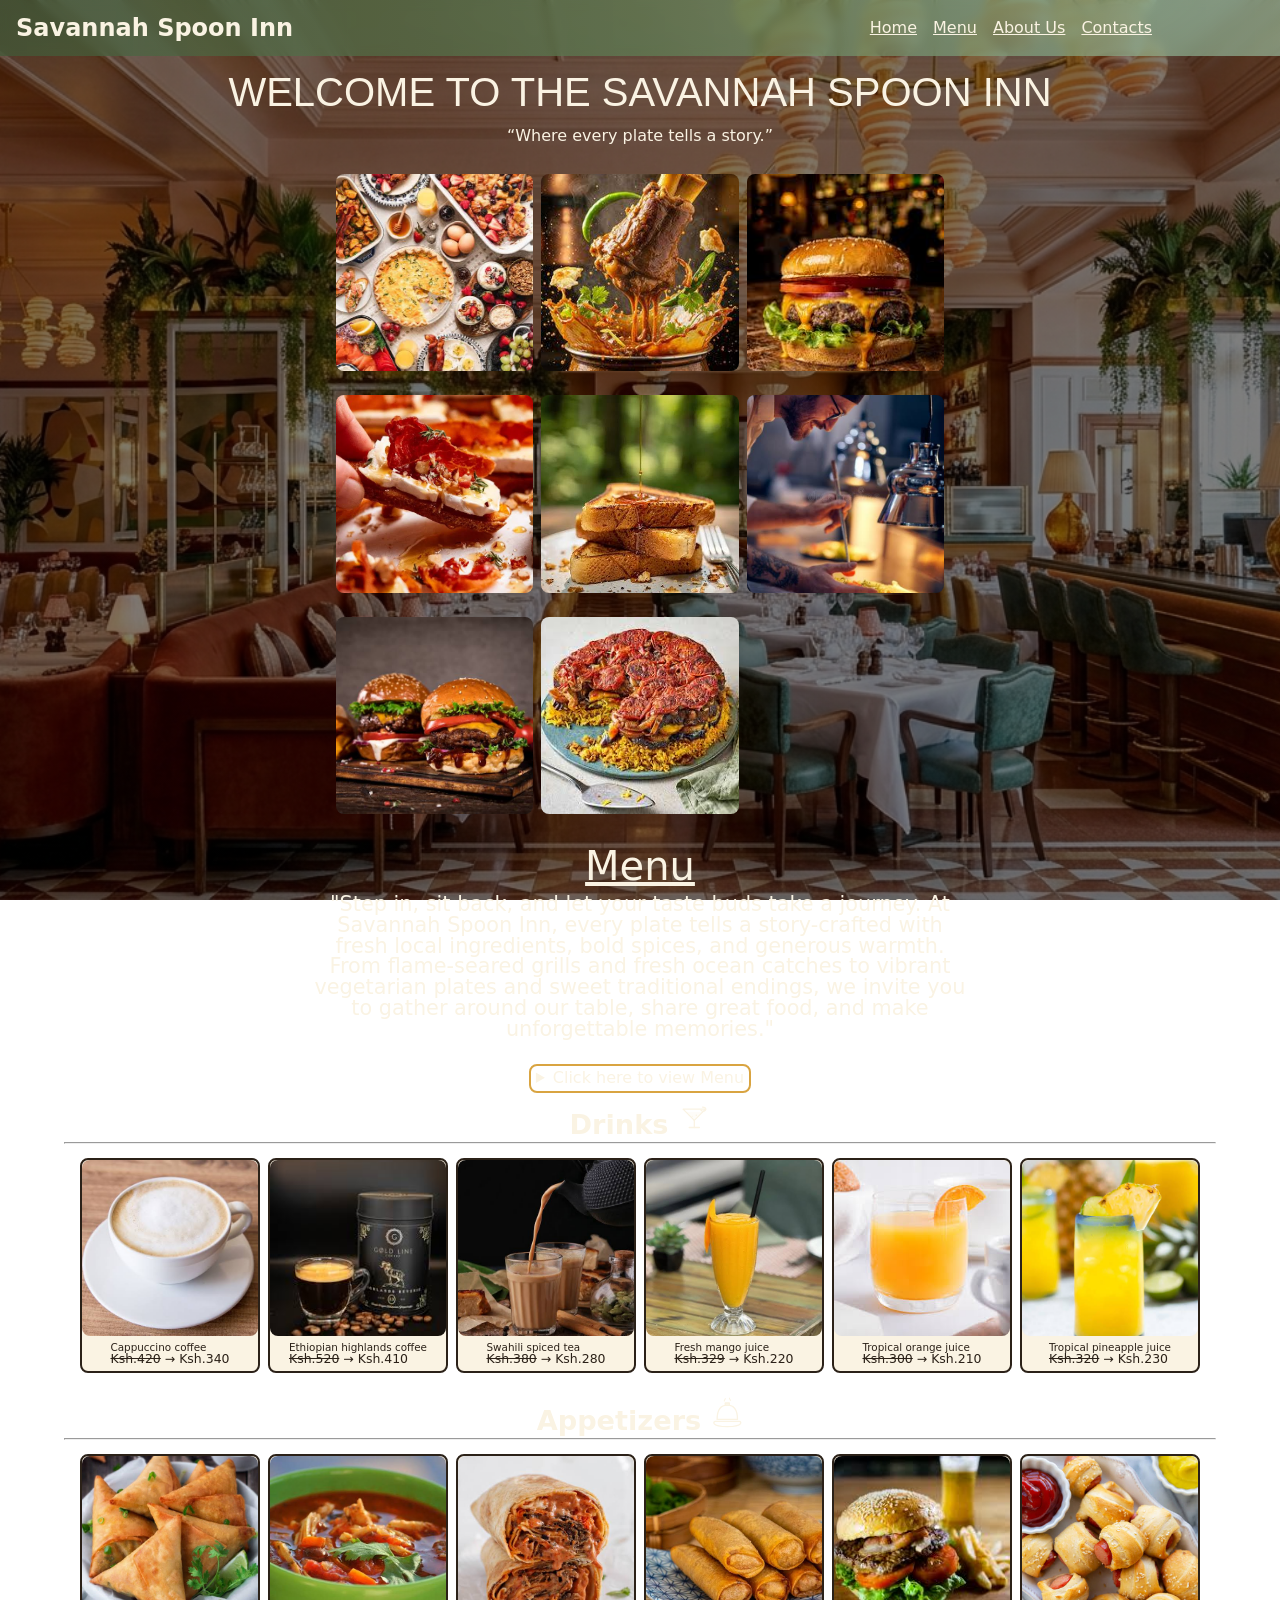
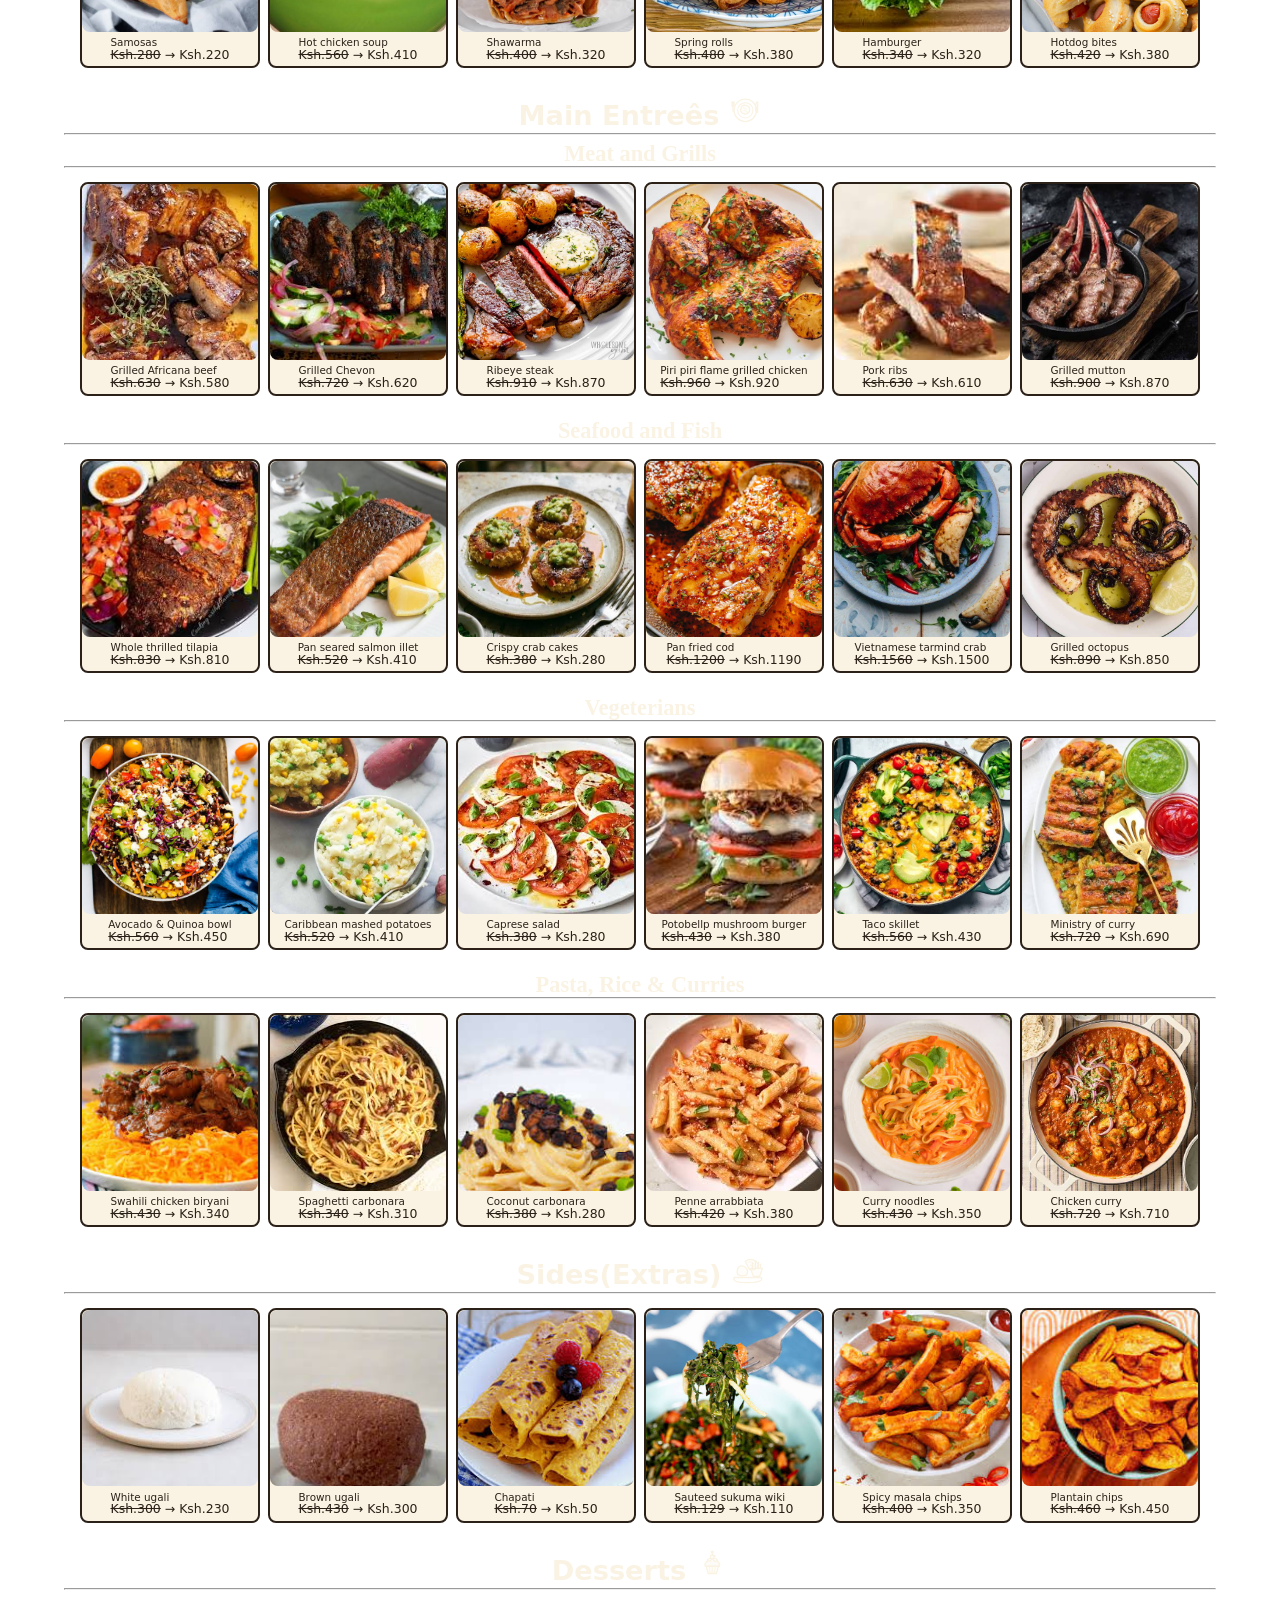
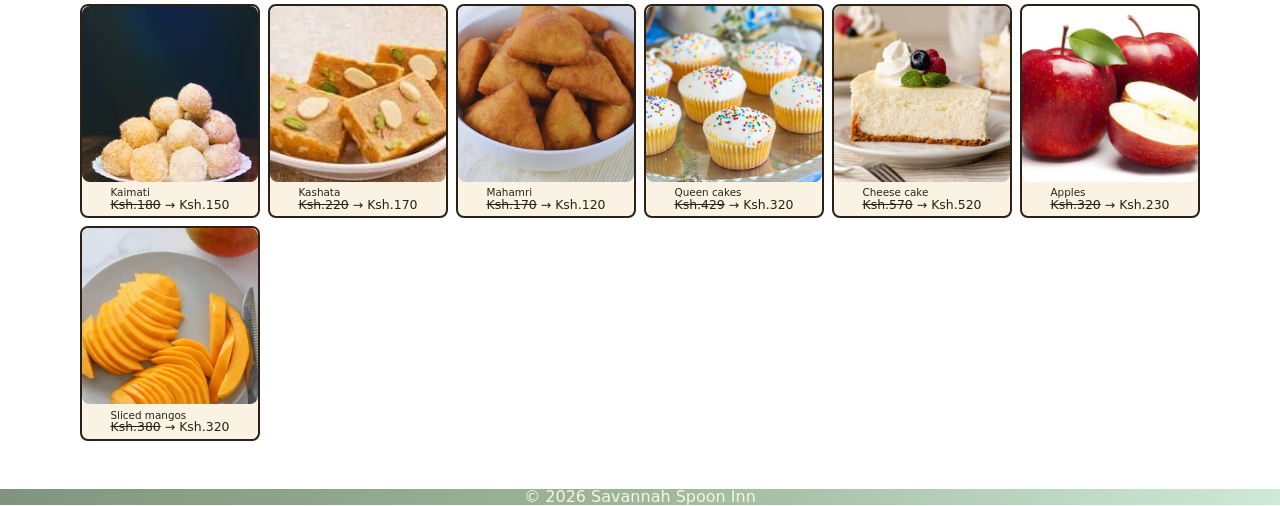
<file: index.html>
<!DOCTYPE html>
<html lang="en">

<head>
    <meta charset="UTF-8">
    <meta name="viewport" content="width=device-width, initial-scale=1.0">
    <link rel="icon" type="image/svg+xml" href="static/images/favicon.svg">
    <link rel="stylesheet" href="static/css/landing_page.css">
    <title>Savannah Spoon Inn</title>  
</head>

<body>
    <header>
        <nav class="navigation-pane">
            <h1>Savannah Spoon Inn</h1>
            <ul>
                <li><a href="#">Home</a></li>
                <li><a href="#menu">Menu</a></li>
                <li><a href="about_page.html">About Us</a></li>
                <li><a href="contacts_page.html">Contacts</a></li>
            </ul>
        </nav>
    </header>
    <main>
        <div class="welcome-message-box">
            <h2>
                WELCOME TO THE SAVANNAH SPOON INN

            </h2>
            <p>
                “Where every plate tells a story.”
            </p>
        </div>
        <article class="intro-images">
            <img src="/static/images/img1.jpg" loading="lazy" alt="Food Image">
            <img src="/static/images/img2.jpg" loading="lazy" alt="Food Image">
            <img src="/static/images/img3.jpg" loading="lazy" alt="Food Image">
            <img src="/static/images/img4.jpg" loading="lazy" alt="Food Image">
            <img src="/static/images/img5.jpg" loading="lazy" alt="Food Image">
            <img src="/static/images/img6.jpg" loading="lazy" alt="Food Image">
            <img src="/static/images/img7.jpg" loading="lazy" alt="Food Image">
            <img src="/static/images/img8.jpg" loading="lazy" alt="Food Image">
        </article>
        <article class="menu" id="menu">
            <h3 style="font-size: 2.5rem; text-decoration: underline; font-weight: 500;">Menu</h3>
            <p style="width: 100%; text-align: center; max-width: 50ch; font-size: 1.3rem; margin-bottom: 1rem;">
                "Step in, sit back, and let your taste buds take a journey. At Savannah Spoon Inn, every plate tells a
                story-crafted with fresh local ingredients, bold spices, and generous warmth. From flame-seared grills
                and fresh ocean catches to vibrant vegetarian plates and sweet traditional endings, we invite you to
                gather around our table, share great food, and make unforgettable memories."
            </p>

            <details>
                <summary>
                    Click here to view Menu
                </summary>
                <ul>
                    <li><a href="#drinks">Drinks</a></li>
                    <li><a href="#appetizers">Appetizers</a></li>
                    <li><a href="#main-entrees">Main Entreês</a></li>
                    <li><a href="#sides">Sides(Extras)</a></li>
                    <li><a href="#desserts">Desserts</a></li>
                </ul>
            </details>
            <!-- =================DRINKS==================== -->
            <section id="drinks">
                <h3>
                    Drinks
                    <svg xmlns="http://www.w3.org/2000/svg" viewBox="0 0 64 64" width="1.2em" height="1.2em" fill="none"
                        stroke="#FAF3E3" stroke-width="2.5" stroke-linecap="round" stroke-linejoin="round">
                        <path d="M10 16 H54 L32 38 Z" />
                        <path d="M32 38 V52" />
                        <path d="M22 52 H42" />
                        <path d="M16 22 H48 L32 38 Z" fill="#FAF3E3" fill-opacity="0.25" stroke="none" />
                        <path d="M48 12 C53 12 56 15 54 18 C52 21 47 21 45 18" />
                        <circle cx="28" cy="30" r="1" fill="#FAF3E3" stroke="none" />
                        <circle cx="36" cy="28" r="1.5" fill="#FAF3E3" stroke="none" />
                    </svg>
                </h3>
                <hr style="width: 100%; ">
                <div>
                    <figure>
                        <img src="/static/images/cappuccino_coffee.jpg" loading="lazy" alt="Cappuccino Coffee">
                        <figcaption>
                            <small>
                                Cappuccino coffee
                            </small>
                            <p><del>Ksh.420</del> &rightarrow; Ksh.340</p>
                        </figcaption>
                    </figure>
                    <figure>
                        <img src="/static/images/Etiopian_highlands_coffee.jpg" loading="lazy" alt="Ethiopian highlands coffee">
                        <figcaption>
                            <small>
                                Ethiopian highlands coffee
                            </small>
                            <p><del>Ksh.520</del> &rightarrow; Ksh.410</p>
                        </figcaption>
                    </figure>
                    <figure>
                        <img src="/static/images/swahili_spiced_tea.jpg" loading="lazy" alt="Swahili spiced tea">
                        <figcaption>
                            <small>
                                Swahili spiced tea
                            </small>
                            <p><del>Ksh.380</del> &rightarrow; Ksh.280</p>
                        </figcaption>
                    </figure>
                    <figure>
                        <img src="/static/images/fresh_mango_juice.jpg" loading="lazy" alt="Fresh mango juice">
                        <figcaption>
                            <small>
                                Fresh mango juice
                            </small>
                            <p><del>Ksh.329</del> &rightarrow; Ksh.220</p>
                        </figcaption>
                    </figure>
                    <figure>
                        <img src="/static/images/tropical_orange_juice.jpg" loading="lazy" alt="Tropical orange juice">
                        <figcaption>
                            <small>
                                Tropical orange juice
                            </small>
                            <p><del>Ksh.300</del> &rightarrow; Ksh.210</p>
                        </figcaption>
                    </figure>
                    <figure>
                        <img src="/static/images/tropical_pineapple_juice.jpg" loading="lazy" alt="Tropical pineapple juice">
                        <figcaption>
                            <small>
                                Tropical pineapple juice
                            </small>
                            <p><del>Ksh.320</del> &rightarrow; Ksh.230</p>
                        </figcaption>
                    </figure>
                </div>
            </section>

            <!-- =================Appetizers==================== -->
            <section id="appetizers">
                <h3>
                    Appetizers
                    <svg xmlns="http://www.w3.org/2000/svg" viewBox="0 0 64 64" width="1.2em" height="1.2em" fill="none"
                        stroke="#FAF3E3" stroke-width="2.5" stroke-linecap="round" stroke-linejoin="round">
                        <path d="M8 48 H56 C58 48 59 50 58 52 C55 56 44 58 32 58 C20 58 9 56 6 52 C5 50 6 48 8 48 Z" />
                        <path d="M12 44 C12 24 20 16 32 16 C44 16 52 24 52 44 Z" />
                        <path d="M28 12 H36 V16 H28 Z" fill="#FAF3E3" fill-opacity="0.3" />
                        <path d="M28 12 H36" />
                        <path d="M26 8 C26 6 28 5 28 3" stroke-width="2" />
                        <path d="M38 7 C38 5 36 4 36 2" stroke-width="2" />
                    </svg>
                </h3>
                <hr style="width: 100%; ">
                <div>
                    <figure>
                        <img src="/static/images/samosas.jpg" loading="lazy" alt="Samosas">
                        <figcaption>
                            <small>
                                Samosas
                            </small>
                            <p><del>Ksh.280</del> &rightarrow; Ksh.220</p>
                        </figcaption>
                    </figure>
                    <figure>
                        <img src="/static/images/chicken_soup.jpg" loading="lazy" alt="Hot chicken soup">
                        <figcaption>
                            <small>
                                Hot chicken soup
                            </small>
                            <p><del>Ksh.560</del> &rightarrow; Ksh.410</p>
                        </figcaption>
                    </figure>
                    <figure>
                        <img src="/static/images/shawarma.jpg" loading="lazy" alt="Shawarma">
                        <figcaption>
                            <small>
                                Shawarma
                            </small>
                            <p><del>Ksh.400</del> &rightarrow; Ksh.320</p>
                        </figcaption>
                    </figure>
                    <figure>
                        <img src="/static/images/spring_rolls.jpg" loading="lazy" alt="Spring rolls">
                        <figcaption>
                            <small>
                                Spring rolls
                            </small>
                            <p><del>Ksh.480</del> &rightarrow; Ksh.380</p>
                        </figcaption>
                    </figure>
                    <figure>
                        <img src="/static/images/hamburger.jpg" loading="lazy" alt="Hamburger">
                        <figcaption>
                            <small>
                                Hamburger
                            </small>
                            <p><del>Ksh.340</del> &rightarrow; Ksh.320</p>
                        </figcaption>
                    </figure>
                    <figure>
                        <img src="/static/images/hotdog_bites.jpg" loading="lazy" alt="Hotdog bites">
                        <figcaption>
                            <small>
                                Hotdog bites
                            </small>
                            <p><del>Ksh.420</del> &rightarrow; Ksh.380</p>
                        </figcaption>
                    </figure>
                </div>
            </section>

            <!-- ==========MAIN ENTREES==================== -->
            <section id="main-entrees">
                <h3>
                    Main Entreês
                    <svg xmlns="http://www.w3.org/2000/svg" viewBox="0 0 64 64" width="1.2em" height="1.2em" fill="none"
                        stroke="#FAF3E3" stroke-width="2.5" stroke-linecap="round" stroke-linejoin="round">
                        <circle cx="32" cy="36" r="22" />
                        <circle cx="32" cy="36" r="15" stroke-width="2" />
                        <path d="M24 30 C24 26 30 25 36 27 C42 29 42 37 38 41 C34 45 25 43 23 38 C22 35 24 33 24 30 Z"
                            fill="#FAF3E3" fill-opacity="0.2" />
                        <path d="M28 30 L34 34" stroke-width="1.5" />
                        <path d="M30 36 L36 40" stroke-width="1.5" />
                        <path d="M8 20 V38" />
                        <path d="M6 20 H10" />
                        <path d="M6 20 V27 C6 29 10 29 10 27 V20" />
                        <path d="M8 20 V27" />
                        <path d="M56 20 V40" />
                        <path d="M56 20 C53 20 52 24 52 28 V36 C52 38 56 40 56 40 Z" fill="#FAF3E3"
                            fill-opacity="0.2" />
                    </svg>

                </h3>
                <hr style="width: 100%; ">
                <!-- =======Meat and Grills======== -->
                <h4 style="font-family: Garamond; margin-top: 0.5rem; font-size: 1.4rem;">Meat and Grills</h4>
                <hr style="width: 100%;">
                <div>
                    <figure>
                        <img src="/static/images/nyama_choma.jpg" loading="lazy" alt="Grilled Africana beef">
                        <figcaption>
                            <small>
                                Grilled Africana beef
                            </small>
                            <p><del>Ksh.630</del> &rightarrow; Ksh.580</p>
                        </figcaption>
                    </figure>
                    <figure>
                        <img src="/static/images/nyama_choma_1.jpg" loading="lazy" alt="Grilled chevon">
                        <figcaption>
                            <small>
                                Grilled Chevon
                            </small>
                            <p><del>Ksh.720</del> &rightarrow; Ksh.620</p>
                        </figcaption>
                    </figure>
                    <figure>
                        <img src="/static/images/ribeye_steak.jpg" loading="lazy" alt="Ribeye steak">
                        <figcaption>
                            <small>
                                Ribeye steak
                            </small>
                            <p><del>Ksh.910</del> &rightarrow; Ksh.870</p>
                        </figcaption>
                    </figure>
                    <figure>
                        <img src="/static/images/piri_piri_flame_grilled_chicken.jpg"
                            loading="lazy" alt="Piri piri flame grilled chicken">
                        <figcaption>
                            <small>
                                Piri piri flame grilled chicken
                            </small>
                            <p><del>Ksh.960</del> &rightarrow; Ksh.920</p>
                        </figcaption>
                    </figure>
                    <figure>
                        <img src="/static/images/pork_ribs.jpg" loading="lazy" alt="Pork ribs">
                        <figcaption>
                            <small>
                                Pork ribs
                            </small>
                            <p><del>Ksh.630</del> &rightarrow; Ksh.610</p>
                        </figcaption>
                    </figure>
                    <figure>
                        <img src="/static/images/grilled_mutton.jpg" loading="lazy" alt="Grilled mutton">
                        <figcaption>
                            <small>
                                Grilled mutton
                            </small>
                            <p><del>Ksh.900</del> &rightarrow; Ksh.870</p>
                        </figcaption>
                    </figure>
                </div>

                <!-- =======Seafood and Fish======== -->
                <h4 style="font-family: Garamond; margin-top: 0.5rem;  font-size: 1.4rem;">Seafood and Fish</h4>
                <hr style="width: 100%;">
                <div>
                    <figure>
                        <img src="/static/images/whole_trilled_tilapia.jpg" loading="lazy" alt="Whole thrilled tilapia">
                        <figcaption>
                            <small>
                                Whole thrilled tilapia
                            </small>
                            <p><del>Ksh.830</del> &rightarrow; Ksh.810</p>
                        </figcaption>
                    </figure>
                    <figure>
                        <img src="/static/images/pan_seared_salmon_illet.jpg" loading="lazy" alt="Pan seared salmon illet">
                        <figcaption>
                            <small>
                                Pan seared salmon illet
                            </small>
                            <p><del>Ksh.520</del> &rightarrow; Ksh.410</p>
                        </figcaption>
                    </figure>
                    <figure>
                        <img src="/static/images/crispy_crab_cakes.jpg" loading="lazy" alt="Crispy crab cakes">
                        <figcaption>
                            <small>
                                Crispy crab cakes
                            </small>
                            <p><del>Ksh.380</del> &rightarrow; Ksh.280</p>
                        </figcaption>
                    </figure>
                    <figure>
                        <img src="/static/images/pan_fried_cod.jpg" loading="lazy" alt="Pan fried cod">
                        <figcaption>
                            <small>
                                Pan fried cod
                            </small>
                            <p><del>Ksh.1200</del> &rightarrow; Ksh.1190</p>
                        </figcaption>
                    </figure>
                    <figure>
                        <img src="/static/images/vietnamese_tamarind_crab.jpg" loading="lazy" alt="Vietnamese tarmind crab">
                        <figcaption>
                            <small>
                                Vietnamese tarmind crab
                            </small>
                            <p><del>Ksh.1560</del> &rightarrow; Ksh.1500</p>
                        </figcaption>
                    </figure>
                    <figure>
                        <img src="/static/images/grilled_octopus.jpg" loading="lazy" alt="Grilled octopus">
                        <figcaption>
                            <small>
                                Grilled octopus
                            </small>
                            <p><del>Ksh.890</del> &rightarrow; Ksh.850</p>
                        </figcaption>
                    </figure>
                </div>

                <!-- =======Vegeterians======== -->
                <h4 style="font-family: Garamond; margin-top: 0.5rem;  font-size: 1.4rem;">Vegeterians</h4>
                <hr style="width: 100%;">
                <div>
                    <figure>
                        <img src="/static/images/avocado_and_quinoa_bowl.jpg" loading="lazy" alt="Avocado & Quinoa bowl">
                        <figcaption>
                            <small>
                                Avocado & Quinoa bowl
                            </small>
                            <p><del>Ksh.560</del> &rightarrow; Ksh.450</p>
                        </figcaption>
                    </figure>
                    <figure>
                        <img src="/static/images/caribbean_mashed_potatoes.jpg" loading="lazy" alt="Caribbean mashed potatoes">
                        <figcaption>
                            <small>
                                Caribbean mashed potatoes
                            </small>
                            <p><del>Ksh.520</del> &rightarrow; Ksh.410</p>
                        </figcaption>
                    </figure>
                    <figure>
                        <img src="/static/images/caprese_salad.jpg" loading="lazy" alt="Caprese salad">
                        <figcaption>
                            <small>
                                Caprese salad
                            </small>
                            <p><del>Ksh.380</del> &rightarrow; Ksh.280</p>
                        </figcaption>
                    </figure>
                    <figure>
                        <img src="/static/images/portobello_mushroom_burger.jpg" loading="lazy" alt="Potobellp mushroom burger">
                        <figcaption>
                            <small>
                                Potobellp mushroom burger
                            </small>
                            <p><del>Ksh.430</del> &rightarrow; Ksh.380</p>
                        </figcaption>
                    </figure>
                    <figure>
                        <img src="/static/images/taco_skillet.jpg" loading="lazy" alt="Taco skillet">
                        <figcaption>
                            <small>
                                Taco skillet
                            </small>
                            <p><del>Ksh.560</del> &rightarrow; Ksh.430</p>
                        </figcaption>
                    </figure>
                    <figure>
                        <img src="/static/images/ministry_of_curry.jpg" loading="lazy" alt="Ministry of curry">
                        <figcaption>
                            <small>
                                Ministry of curry
                            </small>
                            <p><del>Ksh.720</del> &rightarrow; Ksh.690</p>
                        </figcaption>
                    </figure>
                </div>

                <!-- =======Pasta, Rice & Curries======== -->
                <h4 style="font-family: Garamond; margin-top: 0.5rem;  font-size: 1.4rem;">Pasta, Rice & Curries</h4>
                <hr style="width: 100%;">
                <div>
                    <figure>
                        <img src="/static/images/swahili_chicken_biryani.jpg" loading="lazy" alt="Swahili chicken biryani">
                        <figcaption>
                            <small>
                                Swahili chicken biryani
                            </small>
                            <p><del>Ksh.430</del> &rightarrow; Ksh.340</p>
                        </figcaption>
                    </figure>
                    <figure>
                        <img src="/static/images/spaghetti_carbonara.jpg" loading="lazy" alt="Spaghetti carb onara">
                        <figcaption>
                            <small>
                                Spaghetti carbonara
                            </small>
                            <p><del>Ksh.340</del> &rightarrow; Ksh.310</p>
                        </figcaption>
                    </figure>
                    <figure>
                        <img src="/static/images/coc0nut_carbonara.jpg" loading="lazy" alt="Coconut carbonara">
                        <figcaption>
                            <small>
                                Coconut carbonara
                            </small>
                            <p><del>Ksh.380</del> &rightarrow; Ksh.280</p>
                        </figcaption>
                    </figure>
                    <figure>
                        <img src="/static/images/penne_arrabbiata.jpg" loading="lazy" alt="Penne arrabbiata">
                        <figcaption>
                            <small>
                                Penne arrabbiata
                            </small>
                            <p><del>Ksh.420</del> &rightarrow; Ksh.380</p>
                        </figcaption>
                    </figure>
                    <figure>
                        <img src="/static/images/curry_noodles.jpg" loading="lazy" alt="Curry noodles">
                        <figcaption>
                            <small>
                                Curry noodles
                            </small>
                            <p><del>Ksh.430</del> &rightarrow; Ksh.350</p>
                        </figcaption>
                    </figure>
                    <figure>
                        <img src="/static/images/chicken_curry.jpg" loading="lazy" alt="Chicken curry">
                        <figcaption>
                            <small>
                                Chicken curry
                            </small>
                            <p><del>Ksh.720</del> &rightarrow; Ksh.710</p>
                        </figcaption>
                    </figure>
                </div>
            </section>

            <!-- =================Sides(extras)==================== -->
            <section id="sides">
                <h3>
                    Sides(Extras)
                    <svg xmlns="http://www.w3.org/2000/svg" viewBox="0 0 64 64" width="1.2em" height="1.2em" fill="none"
                        stroke="#FAF3E3" stroke-width="2.5" stroke-linecap="round" stroke-linejoin="round">
                        <path d="M12 42 C12 30 20 26 28 32 C34 36 34 46 28 48 C20 50 12 48 12 42 Z" fill="#FAF3E3"
                            fill-opacity="0.2" />
                        <path d="M38 34 L44 50 H56 L62 34 Z" fill="#FAF3E3" fill-opacity="0.2" />
                        <path d="M42 34 V24" />
                        <path d="M48 34 V20" />
                        <path d="M54 34 V22" />
                        <path d="M58 34 V26" />
                        <path d="M28 20 C36 14 48 16 52 24 C56 32 46 40 36 36 Z" fill="#FAF3E3" fill-opacity="0.15" />
                        <path d="M34 22 C38 20 44 22 46 26" stroke-width="1.5" />
                        <path d="M38 28 C42 27 46 29 48 32" stroke-width="1.5" />
                        <path d="M6 52 H58 C60 52 61 54 60 56 C57 60 46 62 32 62 C18 62 7 60 6 56 C5 54 6 52 8 52 Z" />
                    </svg>

                </h3>
                <hr style="width: 100%; ">
                <div>
                    <figure>
                        <img src="/static/images/white_ugali.jpg" loading="lazy" alt="White ugali">
                        <figcaption>
                            <small>
                                White ugali
                            </small>
                            <p><del>Ksh.300</del> &rightarrow; Ksh.230</p>
                        </figcaption>
                    </figure>
                    <figure>
                        <img src="/static/images/brown_ugali.jpg" loading="lazy" alt="Brown ugali">
                        <figcaption>
                            <small>
                                Brown ugali
                            </small>
                            <p><del>Ksh.430</del> &rightarrow; Ksh.300</p>
                        </figcaption>
                    </figure>
                    <figure>
                        <img src="/static/images/chapati.jpg" loading="lazy" alt="Chapati">
                        <figcaption>
                            <small>
                                Chapati
                            </small>
                            <p><del>Ksh.70</del> &rightarrow; Ksh.50</p>
                        </figcaption>
                    </figure>
                    <figure>
                        <img src="/static/images/sauteed_sukuma_wiki.jpg" loading="lazy" alt="Sauteed sukuma wiki">
                        <figcaption>
                            <small>
                                Sauteed sukuma wiki
                            </small>
                            <p><del>Ksh.129</del> &rightarrow; Ksh.110</p>
                        </figcaption>
                    </figure>
                    <figure>
                        <img src="/static/images/spicy_masala_chips.jpg" loading="lazy" alt="Spicy masala chips">
                        <figcaption>
                            <small>
                                Spicy masala chips
                            </small>
                            <p><del>Ksh.400</del> &rightarrow; Ksh.350</p>
                        </figcaption>
                    </figure>
                    <figure>
                        <img src="/static/images/plantain_chips.jpg" loading="lazy" alt="Plantain chips">
                        <figcaption>
                            <small>
                                Plantain chips
                            </small>
                            <p><del>Ksh.460</del> &rightarrow; Ksh.450</p>
                        </figcaption>
                    </figure>
                </div>
            </section>

            <!-- =================Desserts==================== -->
            <section id="desserts">
                <h3>
                    Desserts
                    <svg xmlns="http://www.w3.org/2000/svg" viewBox="0 0 64 64" width="1.2em" height="1.2em" fill="none"
                        stroke="#FAF3E3" stroke-width="2.5" stroke-linecap="round" stroke-linejoin="round">
                        <path d="M20 38 L24 52 H40 L44 38 Z" fill="#FAF3E3" fill-opacity="0.2" />
                        <path d="M20 38 H44" />
                        <path d="M26 38 L28 52" stroke-width="1.5" />
                        <path d="M32 38 V52" stroke-width="1.5" />
                        <path d="M38 38 L36 52" stroke-width="1.5" />
                        <path d="M18 38 C16 30 22 26 28 28 C30 22 34 22 36 28 C42 26 48 30 46 38 Z" fill="#FAF3E3"
                            fill-opacity="0.3" />
                        <path d="M22 28 C22 20 42 20 42 28" />
                        <path d="M28 20 C28 14 36 14 36 20" />
                        <circle cx="32" cy="10" r="3" fill="#FAF3E3" stroke="none" />
                        <path d="M32 13 C32 16 35 18 38 18" />
                    </svg>
                </h3>
                <hr style="width: 100%; ">
                <div>
                    <figure>
                        <img src="/static/images/kaimati.jpg" loading="lazy" alt="Kaimati">
                        <figcaption>
                            <small>
                                Kaimati
                            </small>
                            <p><del>Ksh.180</del> &rightarrow; Ksh.150</p>
                        </figcaption>
                    </figure>
                    <figure>
                        <img src="/static/images/kashata.jpg" loading="lazy" alt="Kashata">
                        <figcaption>
                            <small>
                                Kashata
                            </small>
                            <p><del>Ksh.220</del> &rightarrow; Ksh.170</p>
                        </figcaption>
                    </figure>
                    <figure>
                        <img src="/static/images/mahamri.jpg" loading="lazy" alt="Mahamri">
                        <figcaption>
                            <small>
                                Mahamri
                            </small>
                            <p><del>Ksh.170</del> &rightarrow; Ksh.120</p>
                        </figcaption>
                    </figure>
                    <figure>
                        <img src="/static/images/queen_cakes.jpg" loading="lazy" alt="Queen cakes">
                        <figcaption>
                            <small>
                                Queen cakes
                            </small>
                            <p><del>Ksh.429</del> &rightarrow; Ksh.320</p>
                        </figcaption>
                    </figure>
                    <!-- <figure>
                        <img src="/static/images/apples.jpg" loading="lazy" alt="Apples">
                        <figcaption>
                            <small>
                                Apples
                            </small>
                            <p><del>Ksh.320</del> &rightarrow; Ksh.270</p>
                        </figcaption>
                    </figure> -->
                    <figure>
                        <img src="/static/images/cheese_cake.jpg" loading="lazy" alt="Cheese cake">
                        <figcaption>
                            <small>
                                Cheese cake
                            </small>
                            <p><del>Ksh.570</del> &rightarrow; Ksh.520</p>
                        </figcaption>
                    </figure>
                    <figure>
                        <img src="/static/images/apples.jpg" loading="lazy" alt="Apples">
                        <figcaption>
                            <small>
                                Apples
                            </small>
                            <p><del>Ksh.320</del> &rightarrow; Ksh.230</p>
                        </figcaption>
                    </figure>
                    <figure>
                        <img src="/static/images/sliced_mango.jpg" loading="lazy" alt="Sliced mangos">
                        <figcaption>
                            <small>
                                Sliced mangos
                            </small>
                            <p><del>Ksh.380</del> &rightarrow; Ksh.320</p>
                        </figcaption>
                    </figure>

                </div>
            </section>

        </article>
    </main>
    <footer>
        <p style="background:  linear-gradient(90deg, #3f5e3aa8, #5f895a9c, #a7d8b88f);
            width: 100dvw; text-align: center;">
            &copy; 2026 Savannah Spoon Inn
        </p>
    </footer>
</body>

</html>
</file>
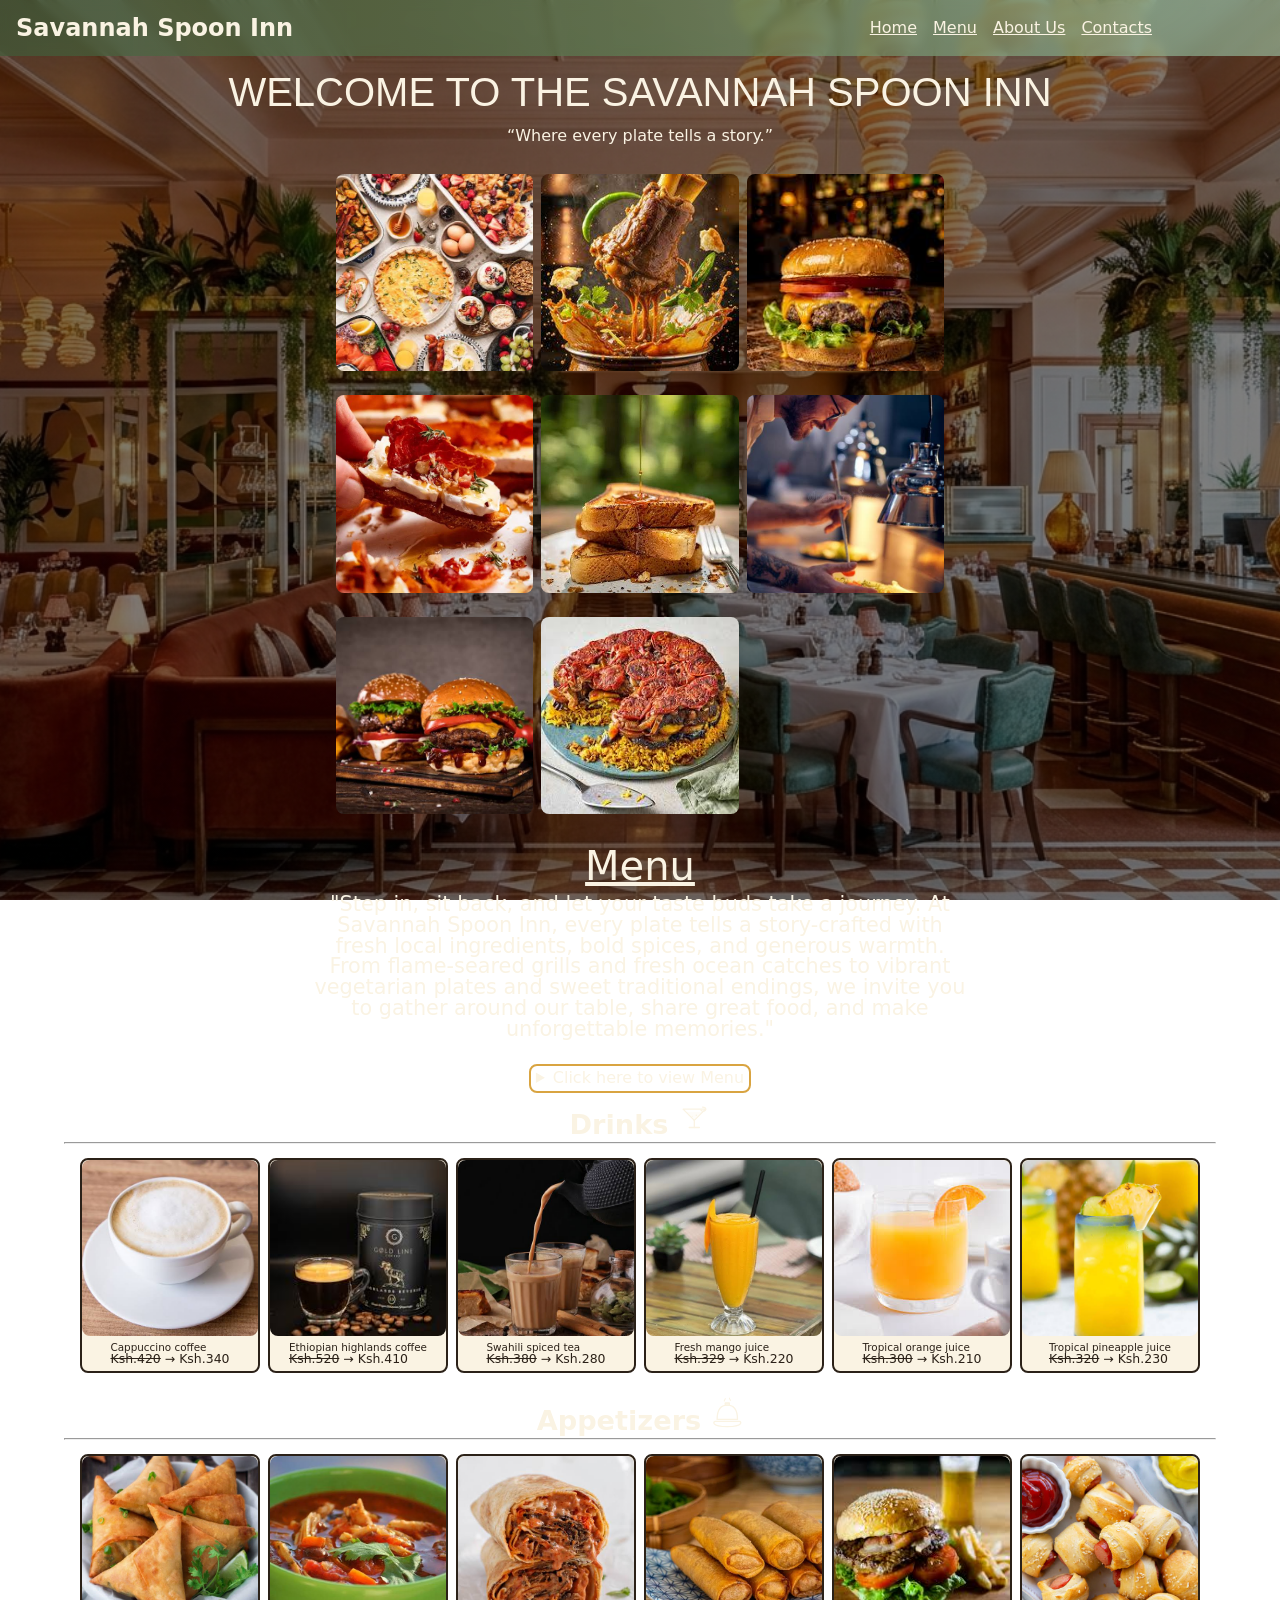
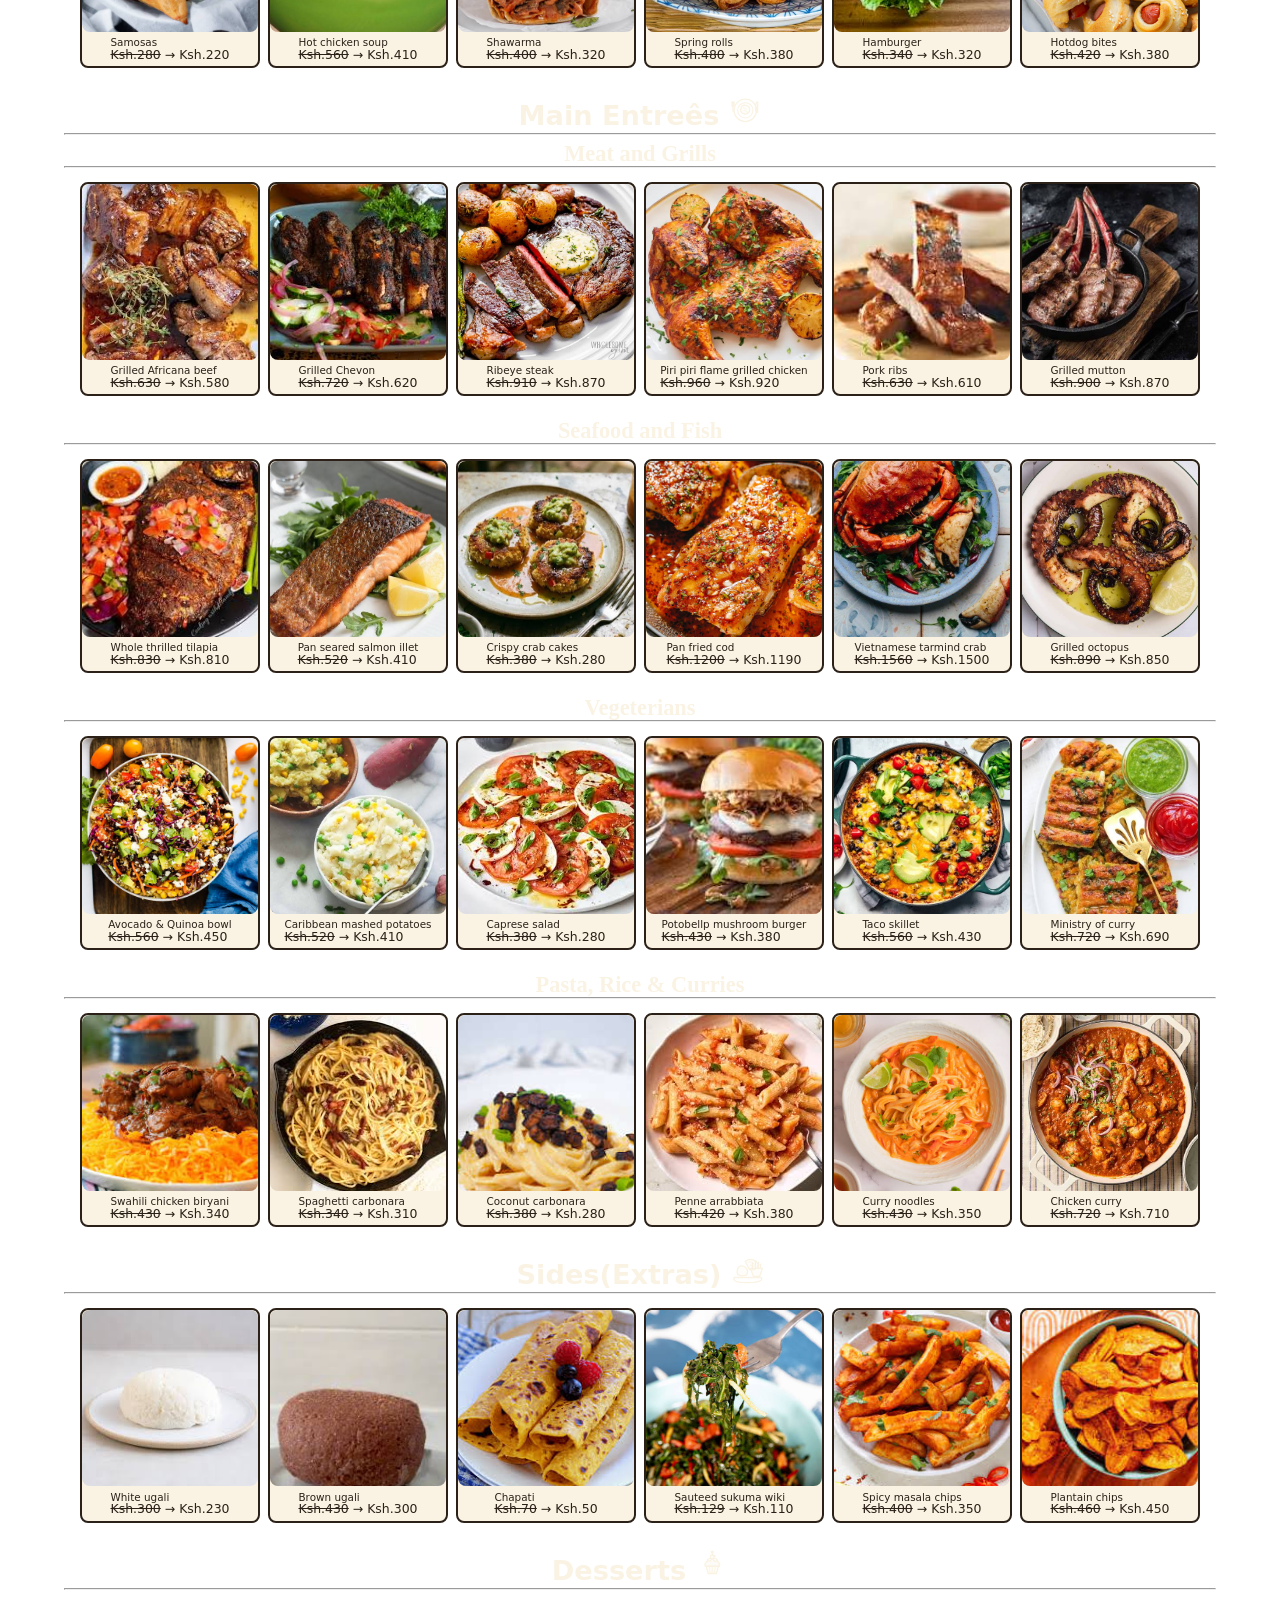
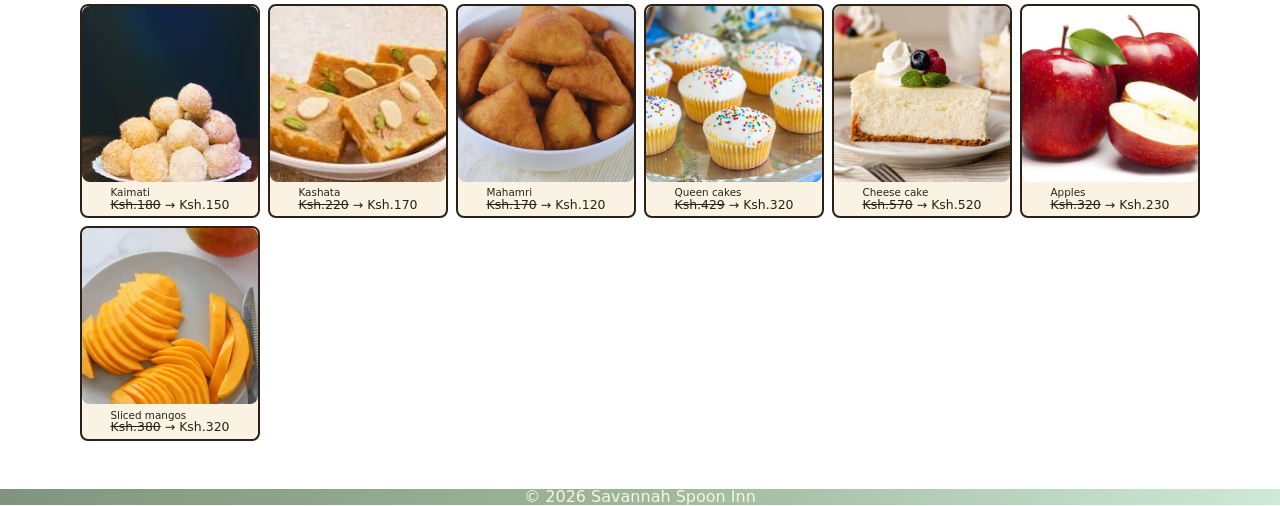
<file: templates/index.html>
<!DOCTYPE html>
<html lang="en">

<head>
    <meta charset="UTF-8">
    <meta name="viewport" content="width=device-width, initial-scale=1.0">
    <link rel="icon" type="image/svg+xml" href="/static/images/favicon.svg">
    <link rel="stylesheet" href="/static/css/landing_page.css">
    <title>Savannah Spoon Inn</title>  
</head>

<body>
    <header>
        <nav class="navigation-pane">
            <h1>Savannah Spoon Inn</h1>
            <ul>
                <li><a href="#">Home</a></li>
                <li><a href="#menu">Menu</a></li>
                <li><a href="about_page.html">About Us</a></li>
                <li><a href="contacts_page.html">Contacts</a></li>
            </ul>
        </nav>
    </header>
    <main>
        <div class="welcome-message-box">
            <h2>
                WELCOME TO THE SAVANNAH SPOON INN

            </h2>
            <p>
                “Where every plate tells a story.”
            </p>
        </div>
        <article class="intro-images">
            <img src="/static/images/img1.jpg" loading="lazy" alt="Food Image">
            <img src="/static/images/img2.jpg" loading="lazy" alt="Food Image">
            <img src="/static/images/img3.jpg" loading="lazy" alt="Food Image">
            <img src="/static/images/img4.jpg" loading="lazy" alt="Food Image">
            <img src="/static/images/img5.jpg" loading="lazy" alt="Food Image">
            <img src="/static/images/img6.jpg" loading="lazy" alt="Food Image">
            <img src="/static/images/img7.jpg" loading="lazy" alt="Food Image">
            <img src="/static/images/img8.jpg" loading="lazy" alt="Food Image">
        </article>
        <article class="menu" id="menu">
            <h3 style="font-size: 2.5rem; text-decoration: underline; font-weight: 500;">Menu</h3>
            <p style="width: 100%; text-align: center; max-width: 50ch; font-size: 1.3rem; margin-bottom: 1rem;">
                "Step in, sit back, and let your taste buds take a journey. At Savannah Spoon Inn, every plate tells a
                story-crafted with fresh local ingredients, bold spices, and generous warmth. From flame-seared grills
                and fresh ocean catches to vibrant vegetarian plates and sweet traditional endings, we invite you to
                gather around our table, share great food, and make unforgettable memories."
            </p>

            <details>
                <summary>
                    Click here to view Menu
                </summary>
                <ul>
                    <li><a href="#drinks">Drinks</a></li>
                    <li><a href="#appetizers">Appetizers</a></li>
                    <li><a href="#main-entrees">Main Entreês</a></li>
                    <li><a href="#sides">Sides(Extras)</a></li>
                    <li><a href="#desserts">Desserts</a></li>
                </ul>
            </details>
            <!-- =================DRINKS==================== -->
            <section id="drinks">
                <h3>
                    Drinks
                    <svg xmlns="http://www.w3.org/2000/svg" viewBox="0 0 64 64" width="1.2em" height="1.2em" fill="none"
                        stroke="#FAF3E3" stroke-width="2.5" stroke-linecap="round" stroke-linejoin="round">
                        <path d="M10 16 H54 L32 38 Z" />
                        <path d="M32 38 V52" />
                        <path d="M22 52 H42" />
                        <path d="M16 22 H48 L32 38 Z" fill="#FAF3E3" fill-opacity="0.25" stroke="none" />
                        <path d="M48 12 C53 12 56 15 54 18 C52 21 47 21 45 18" />
                        <circle cx="28" cy="30" r="1" fill="#FAF3E3" stroke="none" />
                        <circle cx="36" cy="28" r="1.5" fill="#FAF3E3" stroke="none" />
                    </svg>
                </h3>
                <hr style="width: 100%; ">
                <div>
                    <figure>
                        <img src="/static/images/cappuccino_coffee.jpg" loading="lazy" alt="Cappuccino Coffee">
                        <figcaption>
                            <small>
                                Cappuccino coffee
                            </small>
                            <p><del>Ksh.420</del> &rightarrow; Ksh.340</p>
                        </figcaption>
                    </figure>
                    <figure>
                        <img src="/static/images/Etiopian_highlands_coffee.jpg" loading="lazy" alt="Ethiopian highlands coffee">
                        <figcaption>
                            <small>
                                Ethiopian highlands coffee
                            </small>
                            <p><del>Ksh.520</del> &rightarrow; Ksh.410</p>
                        </figcaption>
                    </figure>
                    <figure>
                        <img src="/static/images/swahili_spiced_tea.jpg" loading="lazy" alt="Swahili spiced tea">
                        <figcaption>
                            <small>
                                Swahili spiced tea
                            </small>
                            <p><del>Ksh.380</del> &rightarrow; Ksh.280</p>
                        </figcaption>
                    </figure>
                    <figure>
                        <img src="/static/images/fresh_mango_juice.jpg" loading="lazy" alt="Fresh mango juice">
                        <figcaption>
                            <small>
                                Fresh mango juice
                            </small>
                            <p><del>Ksh.329</del> &rightarrow; Ksh.220</p>
                        </figcaption>
                    </figure>
                    <figure>
                        <img src="/static/images/tropical_orange_juice.jpg" loading="lazy" alt="Tropical orange juice">
                        <figcaption>
                            <small>
                                Tropical orange juice
                            </small>
                            <p><del>Ksh.300</del> &rightarrow; Ksh.210</p>
                        </figcaption>
                    </figure>
                    <figure>
                        <img src="/static/images/tropical_pineapple_juice.jpg" loading="lazy" alt="Tropical pineapple juice">
                        <figcaption>
                            <small>
                                Tropical pineapple juice
                            </small>
                            <p><del>Ksh.320</del> &rightarrow; Ksh.230</p>
                        </figcaption>
                    </figure>
                </div>
            </section>

            <!-- =================Appetizers==================== -->
            <section id="appetizers">
                <h3>
                    Appetizers
                    <svg xmlns="http://www.w3.org/2000/svg" viewBox="0 0 64 64" width="1.2em" height="1.2em" fill="none"
                        stroke="#FAF3E3" stroke-width="2.5" stroke-linecap="round" stroke-linejoin="round">
                        <path d="M8 48 H56 C58 48 59 50 58 52 C55 56 44 58 32 58 C20 58 9 56 6 52 C5 50 6 48 8 48 Z" />
                        <path d="M12 44 C12 24 20 16 32 16 C44 16 52 24 52 44 Z" />
                        <path d="M28 12 H36 V16 H28 Z" fill="#FAF3E3" fill-opacity="0.3" />
                        <path d="M28 12 H36" />
                        <path d="M26 8 C26 6 28 5 28 3" stroke-width="2" />
                        <path d="M38 7 C38 5 36 4 36 2" stroke-width="2" />
                    </svg>
                </h3>
                <hr style="width: 100%; ">
                <div>
                    <figure>
                        <img src="/static/images/samosas.jpg" loading="lazy" alt="Samosas">
                        <figcaption>
                            <small>
                                Samosas
                            </small>
                            <p><del>Ksh.280</del> &rightarrow; Ksh.220</p>
                        </figcaption>
                    </figure>
                    <figure>
                        <img src="/static/images/chicken_soup.jpg" loading="lazy" alt="Hot chicken soup">
                        <figcaption>
                            <small>
                                Hot chicken soup
                            </small>
                            <p><del>Ksh.560</del> &rightarrow; Ksh.410</p>
                        </figcaption>
                    </figure>
                    <figure>
                        <img src="/static/images/shawarma.jpg" loading="lazy" alt="Shawarma">
                        <figcaption>
                            <small>
                                Shawarma
                            </small>
                            <p><del>Ksh.400</del> &rightarrow; Ksh.320</p>
                        </figcaption>
                    </figure>
                    <figure>
                        <img src="/static/images/spring_rolls.jpg" loading="lazy" alt="Spring rolls">
                        <figcaption>
                            <small>
                                Spring rolls
                            </small>
                            <p><del>Ksh.480</del> &rightarrow; Ksh.380</p>
                        </figcaption>
                    </figure>
                    <figure>
                        <img src="/static/images/hamburger.jpg" loading="lazy" alt="Hamburger">
                        <figcaption>
                            <small>
                                Hamburger
                            </small>
                            <p><del>Ksh.340</del> &rightarrow; Ksh.320</p>
                        </figcaption>
                    </figure>
                    <figure>
                        <img src="/static/images/hotdog_bites.jpg" loading="lazy" alt="Hotdog bites">
                        <figcaption>
                            <small>
                                Hotdog bites
                            </small>
                            <p><del>Ksh.420</del> &rightarrow; Ksh.380</p>
                        </figcaption>
                    </figure>
                </div>
            </section>

            <!-- ==========MAIN ENTREES==================== -->
            <section id="main-entrees">
                <h3>
                    Main Entreês
                    <svg xmlns="http://www.w3.org/2000/svg" viewBox="0 0 64 64" width="1.2em" height="1.2em" fill="none"
                        stroke="#FAF3E3" stroke-width="2.5" stroke-linecap="round" stroke-linejoin="round">
                        <circle cx="32" cy="36" r="22" />
                        <circle cx="32" cy="36" r="15" stroke-width="2" />
                        <path d="M24 30 C24 26 30 25 36 27 C42 29 42 37 38 41 C34 45 25 43 23 38 C22 35 24 33 24 30 Z"
                            fill="#FAF3E3" fill-opacity="0.2" />
                        <path d="M28 30 L34 34" stroke-width="1.5" />
                        <path d="M30 36 L36 40" stroke-width="1.5" />
                        <path d="M8 20 V38" />
                        <path d="M6 20 H10" />
                        <path d="M6 20 V27 C6 29 10 29 10 27 V20" />
                        <path d="M8 20 V27" />
                        <path d="M56 20 V40" />
                        <path d="M56 20 C53 20 52 24 52 28 V36 C52 38 56 40 56 40 Z" fill="#FAF3E3"
                            fill-opacity="0.2" />
                    </svg>

                </h3>
                <hr style="width: 100%; ">
                <!-- =======Meat and Grills======== -->
                <h4 style="font-family: Garamond; margin-top: 0.5rem; font-size: 1.4rem;">Meat and Grills</h4>
                <hr style="width: 100%;">
                <div>
                    <figure>
                        <img src="/static/images/nyama_choma.jpg" loading="lazy" alt="Grilled Africana beef">
                        <figcaption>
                            <small>
                                Grilled Africana beef
                            </small>
                            <p><del>Ksh.630</del> &rightarrow; Ksh.580</p>
                        </figcaption>
                    </figure>
                    <figure>
                        <img src="/static/images/nyama_choma_1.jpg" loading="lazy" alt="Grilled chevon">
                        <figcaption>
                            <small>
                                Grilled Chevon
                            </small>
                            <p><del>Ksh.720</del> &rightarrow; Ksh.620</p>
                        </figcaption>
                    </figure>
                    <figure>
                        <img src="/static/images/ribeye_steak.jpg" loading="lazy" alt="Ribeye steak">
                        <figcaption>
                            <small>
                                Ribeye steak
                            </small>
                            <p><del>Ksh.910</del> &rightarrow; Ksh.870</p>
                        </figcaption>
                    </figure>
                    <figure>
                        <img src="/static/images/piri_piri_flame_grilled_chicken.jpg"
                            loading="lazy" alt="Piri piri flame grilled chicken">
                        <figcaption>
                            <small>
                                Piri piri flame grilled chicken
                            </small>
                            <p><del>Ksh.960</del> &rightarrow; Ksh.920</p>
                        </figcaption>
                    </figure>
                    <figure>
                        <img src="/static/images/pork_ribs.jpg" loading="lazy" alt="Pork ribs">
                        <figcaption>
                            <small>
                                Pork ribs
                            </small>
                            <p><del>Ksh.630</del> &rightarrow; Ksh.610</p>
                        </figcaption>
                    </figure>
                    <figure>
                        <img src="/static/images/grilled_mutton.jpg" loading="lazy" alt="Grilled mutton">
                        <figcaption>
                            <small>
                                Grilled mutton
                            </small>
                            <p><del>Ksh.900</del> &rightarrow; Ksh.870</p>
                        </figcaption>
                    </figure>
                </div>

                <!-- =======Seafood and Fish======== -->
                <h4 style="font-family: Garamond; margin-top: 0.5rem;  font-size: 1.4rem;">Seafood and Fish</h4>
                <hr style="width: 100%;">
                <div>
                    <figure>
                        <img src="/static/images/whole_trilled_tilapia.jpg" loading="lazy" alt="Whole thrilled tilapia">
                        <figcaption>
                            <small>
                                Whole thrilled tilapia
                            </small>
                            <p><del>Ksh.830</del> &rightarrow; Ksh.810</p>
                        </figcaption>
                    </figure>
                    <figure>
                        <img src="/static/images/pan_seared_salmon_illet.jpg" loading="lazy" alt="Pan seared salmon illet">
                        <figcaption>
                            <small>
                                Pan seared salmon illet
                            </small>
                            <p><del>Ksh.520</del> &rightarrow; Ksh.410</p>
                        </figcaption>
                    </figure>
                    <figure>
                        <img src="/static/images/crispy_crab_cakes.jpg" loading="lazy" alt="Crispy crab cakes">
                        <figcaption>
                            <small>
                                Crispy crab cakes
                            </small>
                            <p><del>Ksh.380</del> &rightarrow; Ksh.280</p>
                        </figcaption>
                    </figure>
                    <figure>
                        <img src="/static/images/pan_fried_cod.jpg" loading="lazy" alt="Pan fried cod">
                        <figcaption>
                            <small>
                                Pan fried cod
                            </small>
                            <p><del>Ksh.1200</del> &rightarrow; Ksh.1190</p>
                        </figcaption>
                    </figure>
                    <figure>
                        <img src="/static/images/vietnamese_tamarind_crab.jpg" loading="lazy" alt="Vietnamese tarmind crab">
                        <figcaption>
                            <small>
                                Vietnamese tarmind crab
                            </small>
                            <p><del>Ksh.1560</del> &rightarrow; Ksh.1500</p>
                        </figcaption>
                    </figure>
                    <figure>
                        <img src="/static/images/grilled_octopus.jpg" loading="lazy" alt="Grilled octopus">
                        <figcaption>
                            <small>
                                Grilled octopus
                            </small>
                            <p><del>Ksh.890</del> &rightarrow; Ksh.850</p>
                        </figcaption>
                    </figure>
                </div>

                <!-- =======Vegeterians======== -->
                <h4 style="font-family: Garamond; margin-top: 0.5rem;  font-size: 1.4rem;">Vegeterians</h4>
                <hr style="width: 100%;">
                <div>
                    <figure>
                        <img src="/static/images/avocado_and_quinoa_bowl.jpg" loading="lazy" alt="Avocado & Quinoa bowl">
                        <figcaption>
                            <small>
                                Avocado & Quinoa bowl
                            </small>
                            <p><del>Ksh.560</del> &rightarrow; Ksh.450</p>
                        </figcaption>
                    </figure>
                    <figure>
                        <img src="/static/images/caribbean_mashed_potatoes.jpg" loading="lazy" alt="Caribbean mashed potatoes">
                        <figcaption>
                            <small>
                                Caribbean mashed potatoes
                            </small>
                            <p><del>Ksh.520</del> &rightarrow; Ksh.410</p>
                        </figcaption>
                    </figure>
                    <figure>
                        <img src="/static/images/caprese_salad.jpg" loading="lazy" alt="Caprese salad">
                        <figcaption>
                            <small>
                                Caprese salad
                            </small>
                            <p><del>Ksh.380</del> &rightarrow; Ksh.280</p>
                        </figcaption>
                    </figure>
                    <figure>
                        <img src="/static/images/portobello_mushroom_burger.jpg" loading="lazy" alt="Potobellp mushroom burger">
                        <figcaption>
                            <small>
                                Potobellp mushroom burger
                            </small>
                            <p><del>Ksh.430</del> &rightarrow; Ksh.380</p>
                        </figcaption>
                    </figure>
                    <figure>
                        <img src="/static/images/taco_skillet.jpg" loading="lazy" alt="Taco skillet">
                        <figcaption>
                            <small>
                                Taco skillet
                            </small>
                            <p><del>Ksh.560</del> &rightarrow; Ksh.430</p>
                        </figcaption>
                    </figure>
                    <figure>
                        <img src="/static/images/ministry_of_curry.jpg" loading="lazy" alt="Ministry of curry">
                        <figcaption>
                            <small>
                                Ministry of curry
                            </small>
                            <p><del>Ksh.720</del> &rightarrow; Ksh.690</p>
                        </figcaption>
                    </figure>
                </div>

                <!-- =======Pasta, Rice & Curries======== -->
                <h4 style="font-family: Garamond; margin-top: 0.5rem;  font-size: 1.4rem;">Pasta, Rice & Curries</h4>
                <hr style="width: 100%;">
                <div>
                    <figure>
                        <img src="/static/images/swahili_chicken_biryani.jpg" loading="lazy" alt="Swahili chicken biryani">
                        <figcaption>
                            <small>
                                Swahili chicken biryani
                            </small>
                            <p><del>Ksh.430</del> &rightarrow; Ksh.340</p>
                        </figcaption>
                    </figure>
                    <figure>
                        <img src="/static/images/spaghetti_carbonara.jpg" loading="lazy" alt="Spaghetti carb onara">
                        <figcaption>
                            <small>
                                Spaghetti carbonara
                            </small>
                            <p><del>Ksh.340</del> &rightarrow; Ksh.310</p>
                        </figcaption>
                    </figure>
                    <figure>
                        <img src="/static/images/coc0nut_carbonara.jpg" loading="lazy" alt="Coconut carbonara">
                        <figcaption>
                            <small>
                                Coconut carbonara
                            </small>
                            <p><del>Ksh.380</del> &rightarrow; Ksh.280</p>
                        </figcaption>
                    </figure>
                    <figure>
                        <img src="/static/images/penne_arrabbiata.jpg" loading="lazy" alt="Penne arrabbiata">
                        <figcaption>
                            <small>
                                Penne arrabbiata
                            </small>
                            <p><del>Ksh.420</del> &rightarrow; Ksh.380</p>
                        </figcaption>
                    </figure>
                    <figure>
                        <img src="/static/images/curry_noodles.jpg" loading="lazy" alt="Curry noodles">
                        <figcaption>
                            <small>
                                Curry noodles
                            </small>
                            <p><del>Ksh.430</del> &rightarrow; Ksh.350</p>
                        </figcaption>
                    </figure>
                    <figure>
                        <img src="/static/images/chicken_curry.jpg" loading="lazy" alt="Chicken curry">
                        <figcaption>
                            <small>
                                Chicken curry
                            </small>
                            <p><del>Ksh.720</del> &rightarrow; Ksh.710</p>
                        </figcaption>
                    </figure>
                </div>
            </section>

            <!-- =================Sides(extras)==================== -->
            <section id="sides">
                <h3>
                    Sides(Extras)
                    <svg xmlns="http://www.w3.org/2000/svg" viewBox="0 0 64 64" width="1.2em" height="1.2em" fill="none"
                        stroke="#FAF3E3" stroke-width="2.5" stroke-linecap="round" stroke-linejoin="round">
                        <path d="M12 42 C12 30 20 26 28 32 C34 36 34 46 28 48 C20 50 12 48 12 42 Z" fill="#FAF3E3"
                            fill-opacity="0.2" />
                        <path d="M38 34 L44 50 H56 L62 34 Z" fill="#FAF3E3" fill-opacity="0.2" />
                        <path d="M42 34 V24" />
                        <path d="M48 34 V20" />
                        <path d="M54 34 V22" />
                        <path d="M58 34 V26" />
                        <path d="M28 20 C36 14 48 16 52 24 C56 32 46 40 36 36 Z" fill="#FAF3E3" fill-opacity="0.15" />
                        <path d="M34 22 C38 20 44 22 46 26" stroke-width="1.5" />
                        <path d="M38 28 C42 27 46 29 48 32" stroke-width="1.5" />
                        <path d="M6 52 H58 C60 52 61 54 60 56 C57 60 46 62 32 62 C18 62 7 60 6 56 C5 54 6 52 8 52 Z" />
                    </svg>

                </h3>
                <hr style="width: 100%; ">
                <div>
                    <figure>
                        <img src="/static/images/white_ugali.jpg" loading="lazy" alt="White ugali">
                        <figcaption>
                            <small>
                                White ugali
                            </small>
                            <p><del>Ksh.300</del> &rightarrow; Ksh.230</p>
                        </figcaption>
                    </figure>
                    <figure>
                        <img src="/static/images/brown_ugali.jpg" loading="lazy" alt="Brown ugali">
                        <figcaption>
                            <small>
                                Brown ugali
                            </small>
                            <p><del>Ksh.430</del> &rightarrow; Ksh.300</p>
                        </figcaption>
                    </figure>
                    <figure>
                        <img src="/static/images/chapati.jpg" loading="lazy" alt="Chapati">
                        <figcaption>
                            <small>
                                Chapati
                            </small>
                            <p><del>Ksh.70</del> &rightarrow; Ksh.50</p>
                        </figcaption>
                    </figure>
                    <figure>
                        <img src="/static/images/sauteed_sukuma_wiki.jpg" loading="lazy" alt="Sauteed sukuma wiki">
                        <figcaption>
                            <small>
                                Sauteed sukuma wiki
                            </small>
                            <p><del>Ksh.129</del> &rightarrow; Ksh.110</p>
                        </figcaption>
                    </figure>
                    <figure>
                        <img src="/static/images/spicy_masala_chips.jpg" loading="lazy" alt="Spicy masala chips">
                        <figcaption>
                            <small>
                                Spicy masala chips
                            </small>
                            <p><del>Ksh.400</del> &rightarrow; Ksh.350</p>
                        </figcaption>
                    </figure>
                    <figure>
                        <img src="/static/images/plantain_chips.jpg" loading="lazy" alt="Plantain chips">
                        <figcaption>
                            <small>
                                Plantain chips
                            </small>
                            <p><del>Ksh.460</del> &rightarrow; Ksh.450</p>
                        </figcaption>
                    </figure>
                </div>
            </section>

            <!-- =================Desserts==================== -->
            <section id="desserts">
                <h3>
                    Desserts
                    <svg xmlns="http://www.w3.org/2000/svg" viewBox="0 0 64 64" width="1.2em" height="1.2em" fill="none"
                        stroke="#FAF3E3" stroke-width="2.5" stroke-linecap="round" stroke-linejoin="round">
                        <path d="M20 38 L24 52 H40 L44 38 Z" fill="#FAF3E3" fill-opacity="0.2" />
                        <path d="M20 38 H44" />
                        <path d="M26 38 L28 52" stroke-width="1.5" />
                        <path d="M32 38 V52" stroke-width="1.5" />
                        <path d="M38 38 L36 52" stroke-width="1.5" />
                        <path d="M18 38 C16 30 22 26 28 28 C30 22 34 22 36 28 C42 26 48 30 46 38 Z" fill="#FAF3E3"
                            fill-opacity="0.3" />
                        <path d="M22 28 C22 20 42 20 42 28" />
                        <path d="M28 20 C28 14 36 14 36 20" />
                        <circle cx="32" cy="10" r="3" fill="#FAF3E3" stroke="none" />
                        <path d="M32 13 C32 16 35 18 38 18" />
                    </svg>
                </h3>
                <hr style="width: 100%; ">
                <div>
                    <figure>
                        <img src="/static/images/kaimati.jpg" loading="lazy" alt="Kaimati">
                        <figcaption>
                            <small>
                                Kaimati
                            </small>
                            <p><del>Ksh.180</del> &rightarrow; Ksh.150</p>
                        </figcaption>
                    </figure>
                    <figure>
                        <img src="/static/images/kashata.jpg" loading="lazy" alt="Kashata">
                        <figcaption>
                            <small>
                                Kashata
                            </small>
                            <p><del>Ksh.220</del> &rightarrow; Ksh.170</p>
                        </figcaption>
                    </figure>
                    <figure>
                        <img src="/static/images/mahamri.jpg" loading="lazy" alt="Mahamri">
                        <figcaption>
                            <small>
                                Mahamri
                            </small>
                            <p><del>Ksh.170</del> &rightarrow; Ksh.120</p>
                        </figcaption>
                    </figure>
                    <figure>
                        <img src="/static/images/queen_cakes.jpg" loading="lazy" alt="Queen cakes">
                        <figcaption>
                            <small>
                                Queen cakes
                            </small>
                            <p><del>Ksh.429</del> &rightarrow; Ksh.320</p>
                        </figcaption>
                    </figure>
                    <!-- <figure>
                        <img src="/static/images/apples.jpg" loading="lazy" alt="Apples">
                        <figcaption>
                            <small>
                                Apples
                            </small>
                            <p><del>Ksh.320</del> &rightarrow; Ksh.270</p>
                        </figcaption>
                    </figure> -->
                    <figure>
                        <img src="/static/images/cheese_cake.jpg" loading="lazy" alt="Cheese cake">
                        <figcaption>
                            <small>
                                Cheese cake
                            </small>
                            <p><del>Ksh.570</del> &rightarrow; Ksh.520</p>
                        </figcaption>
                    </figure>
                    <figure>
                        <img src="/static/images/apples.jpg" loading="lazy" alt="Apples">
                        <figcaption>
                            <small>
                                Apples
                            </small>
                            <p><del>Ksh.320</del> &rightarrow; Ksh.230</p>
                        </figcaption>
                    </figure>
                    <figure>
                        <img src="/static/images/sliced_mango.jpg" loading="lazy" alt="Sliced mangos">
                        <figcaption>
                            <small>
                                Sliced mangos
                            </small>
                            <p><del>Ksh.380</del> &rightarrow; Ksh.320</p>
                        </figcaption>
                    </figure>

                </div>
            </section>

        </article>
    </main>
    <footer>
        <p style="background:  linear-gradient(90deg, #3f5e3aa8, #5f895a9c, #a7d8b88f);
            width: 100dvw; text-align: center;">
            &copy; 2026 Savannah Spoon Inn
        </p>
    </footer>
</body>

</html>
</file>
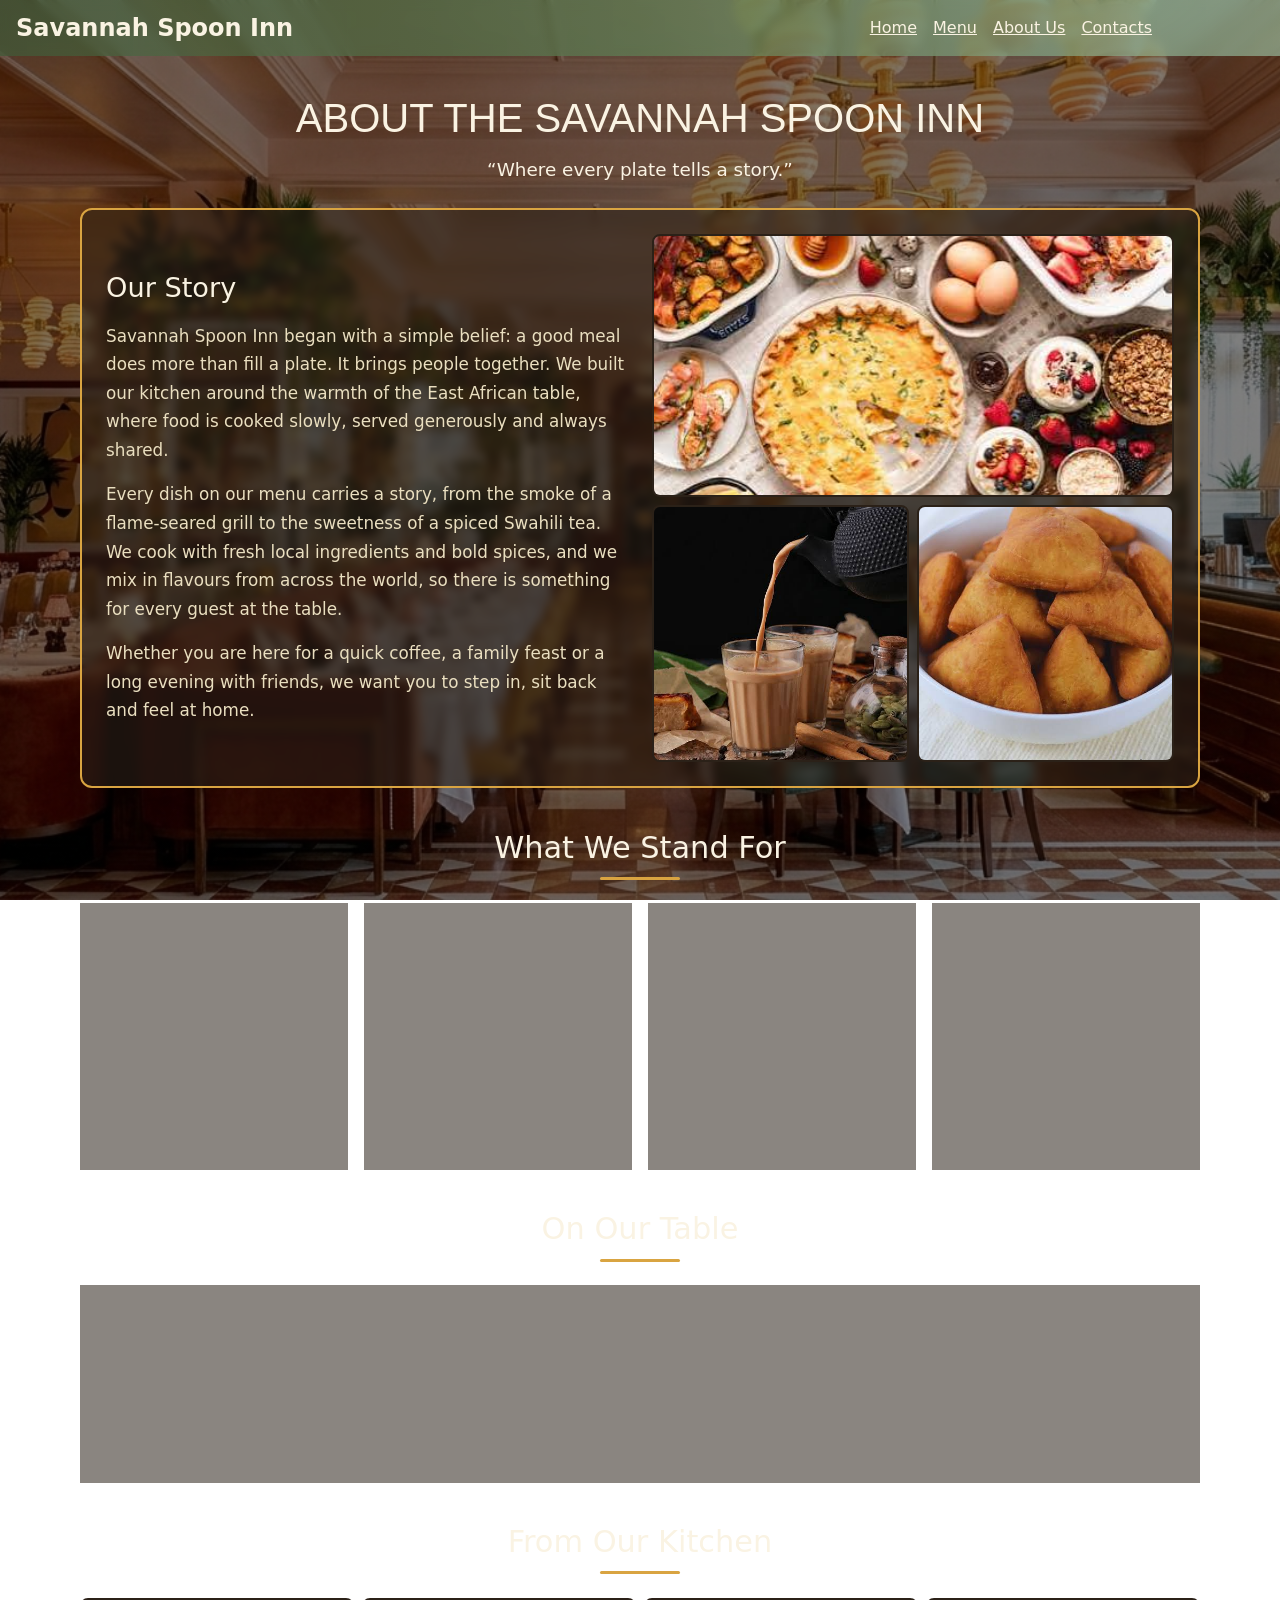
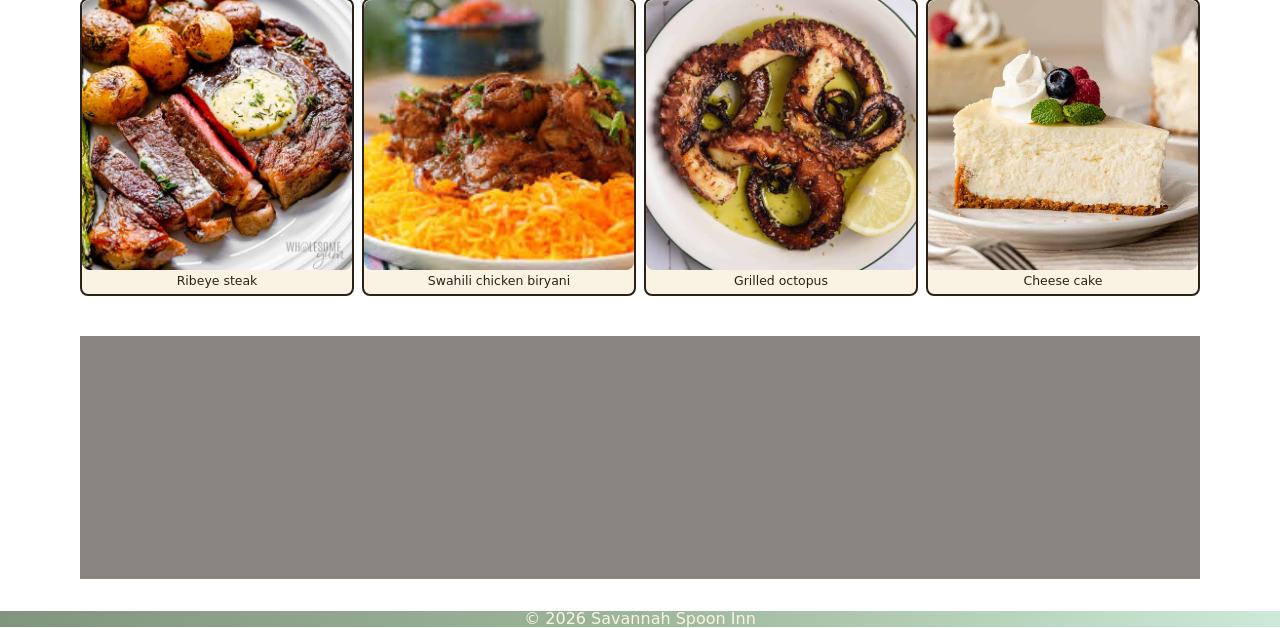
<file: about_page.html>
<!DOCTYPE html>
<html lang="en">

<head>
    <meta charset="UTF-8">
    <meta name="viewport" content="width=device-width, initial-scale=1.0">
    <link rel="icon" type="image/svg+xml" href="static/images/favicon.svg">
    <link rel="stylesheet" href="static/css/about_page.css">
    <title>About Us | Savannah Spoon Inn</title>
</head>

<body>
    <header>
        <nav class="navigation-pane">
            <h1>Savannah Spoon Inn</h1>
            <ul>
                <li><a href="index.html">Home</a></li>
                <li><a href="index.html#menu">Menu</a></li>
                <li><a href="#">About Us</a></li>
                <li><a href="contacts_page.html">Contacts</a></li>
            </ul>
        </nav>
    </header>
    <main>
        <div class="welcome-message-box">
            <h2>
                ABOUT THE SAVANNAH SPOON INN
            </h2>
            <p>
                “Where every plate tells a story.”
            </p>
        </div>

        <div class="about">
            <!-- =================Our story==================== -->
            <section>
                <div class="panel story">
                    <div class="story-text">
                        <h3>Our Story</h3>
                        <p>
                            Savannah Spoon Inn began with a simple belief: a good meal does more than fill a plate. It
                            brings people together. We built our kitchen around the warmth of the East African table,
                            where food is cooked slowly, served generously and always shared.
                        </p>
                        <p>
                            Every dish on our menu carries a story, from the smoke of a flame-seared grill to the
                            sweetness of a spiced Swahili tea. We cook with fresh local ingredients and bold spices, and
                            we mix in flavours from across the world, so there is something for every guest at the
                            table.
                        </p>
                        <p>
                            Whether you are here for a quick coffee, a family feast or a long evening with friends, we
                            want you to step in, sit back and feel at home.
                        </p>
                    </div>
                    <div class="story-images">
                        <figure>
                            <img src="/static/images/img1.jpg" loading="lazy" alt="Flame-grilled beef from our kitchen">
                        </figure>
                        <figure>
                            <img src="/static/images/swahili_spiced_tea.jpg" loading="lazy" alt="Swahili spiced tea">
                        </figure>
                        <figure>
                            <img src="/static/images/mahamri.jpg" loading="lazy" alt="Freshly made mahamri">
                        </figure>
                    </div>
                </div>
            </section>

            <!-- =================What we stand for==================== -->
            <section>
                <h3 class="section-title">What We Stand For</h3>
                <hr class="section-rule">
                <div class="values">
                    <div class="panel value-card">
                        <svg xmlns="http://www.w3.org/2000/svg" viewBox="0 0 64 64" fill="none" stroke="#FAF3E3"
                            stroke-width="2.5" stroke-linecap="round" stroke-linejoin="round" aria-hidden="true">
                            <path d="M32 58 V30" />
                            <path d="M32 40 C20 40 12 32 12 20 C24 20 32 26 32 40 Z" fill="#FAF3E3"
                                fill-opacity="0.25" />
                            <path d="M32 32 C32 20 40 12 52 12 C52 24 44 32 32 32 Z" fill="#FAF3E3"
                                fill-opacity="0.25" />
                            <path d="M22 58 H42" />
                        </svg>
                        <h4>Fresh Local Ingredients</h4>
                        <p>We start with what the land and the coast give us, sourced close to home and prepared fresh
                            every day.</p>
                    </div>
                    <div class="panel value-card">
                        <svg xmlns="http://www.w3.org/2000/svg" viewBox="0 0 64 64" fill="none" stroke="#FAF3E3"
                            stroke-width="2.5" stroke-linecap="round" stroke-linejoin="round" aria-hidden="true">
                            <path d="M32 8 C40 20 48 26 48 38 C48 48 41 56 32 56 C23 56 16 48 16 38 C16 26 24 20 32 8 Z"
                                fill="#FAF3E3" fill-opacity="0.25" />
                            <path
                                d="M32 30 C36 36 38 40 38 44 C38 48 35 50 32 50 C29 50 26 48 26 44 C26 40 28 36 32 30 Z" />
                        </svg>
                        <h4>Bold Spices &amp; Flame</h4>
                        <p>From piri piri to pilau masala, our dishes are built on confident flavour and honest fire.
                        </p>
                    </div>
                    <div class="panel value-card">
                        <svg xmlns="http://www.w3.org/2000/svg" viewBox="0 0 64 64" fill="none" stroke="#FAF3E3"
                            stroke-width="2.5" stroke-linecap="round" stroke-linejoin="round" aria-hidden="true">
                            <path
                                d="M32 54 C10 38 8 24 16 16 C22 10 30 12 32 20 C34 12 42 10 48 16 C56 24 54 38 32 54 Z"
                                fill="#FAF3E3" fill-opacity="0.25" />
                        </svg>
                        <h4>Generous Warmth</h4>
                        <p>Hospitality is our first ingredient. Every guest is welcomed like family, and every plate is
                            served with care.</p>
                    </div>
                    <div class="panel value-card">
                        <svg xmlns="http://www.w3.org/2000/svg" viewBox="0 0 64 64" fill="none" stroke="#FAF3E3"
                            stroke-width="2.5" stroke-linecap="round" stroke-linejoin="round" aria-hidden="true">
                            <circle cx="32" cy="32" r="22" />
                            <circle cx="32" cy="32" r="12" fill="#FAF3E3" fill-opacity="0.25" />
                            <path d="M8 10 V24" />
                            <path d="M56 10 V24" />
                        </svg>
                        <h4>Made to Be Shared</h4>
                        <p>Good food is better together. Gather around, pass the plates and make memories that last
                            longer than the meal.</p>
                    </div>
                </div>
            </section>

            <!-- =================On our table==================== -->
            <section>
                <h3 class="section-title">On Our Table</h3>
                <hr class="section-rule">
                <div class="panel categories">
                    <p>
                        From flame-seared grills and fresh ocean catches to vibrant vegetarian plates and sweet
                        traditional endings, there is a place for everyone at our table.
                    </p>
                    <div style="display: flex; flex-wrap: wrap; gap: 0.5rem">
                        <a href="index.html#drinks">Drinks</a>
                        <a href="index.html#appetizers">Appetizers</a>
                        <a href="index.html#main-entrees">Main Entrees</a>
                        <a href="index.html#sides">Sides (Extras)</a>
                        <a href="index.html#desserts">Desserts</a>
                    </div>
                </div>
            </section>

            <!-- =================From our kitchen==================== -->
            <section>
                <h3 class="section-title">From Our Kitchen</h3>
                <hr class="section-rule">
                <div class="gallery">
                    <figure>
                        <img src="/static/images/ribeye_steak.jpg" loading="lazy" alt="Ribeye steak">
                        <figcaption>Ribeye steak</figcaption>
                    </figure>
                    <figure>
                        <img src="/static/images/swahili_chicken_biryani.jpg" loading="lazy" alt="Swahili chicken biryani">
                        <figcaption>Swahili chicken biryani</figcaption>
                    </figure>
                    <figure>
                        <img src="/static/images/grilled_octopus.jpg" loading="lazy" alt="Grilled octopus">
                        <figcaption>Grilled octopus</figcaption>
                    </figure>
                    <figure>
                        <img src="/static/images/cheese_cake.jpg" loading="lazy" alt="Cheese cake">
                        <figcaption>Cheese cake</figcaption>
                    </figure>
                </div>
            </section>

            <!-- =================Call to actio -cta==================== -->
            <section>
                <div class="panel cta">
                    <h3>Pull Up a Chair</h3>
                    <p>
                        Your table is waiting. Browse the menu, then come hungry and let every plate tell you its story.
                    </p>
                    <div class="cta-buttons">
                        <a class="btn btn-primary" href="index.html#menu">View the Menu</a>
                        <a class="btn btn-secondary" href="contacts_page.html">Contact Us</a>
                    </div>
                </div>
            </section>
        </div>
    </main>
    <footer>
        <p style="background:  linear-gradient(90deg, #3f5e3aa8, #5f895a9c, #a7d8b88f);
            width: 100dvw; text-align: center;">
            &copy; 2026 Savannah Spoon Inn
        </p>
    </footer>
</body>

</html>
</file>
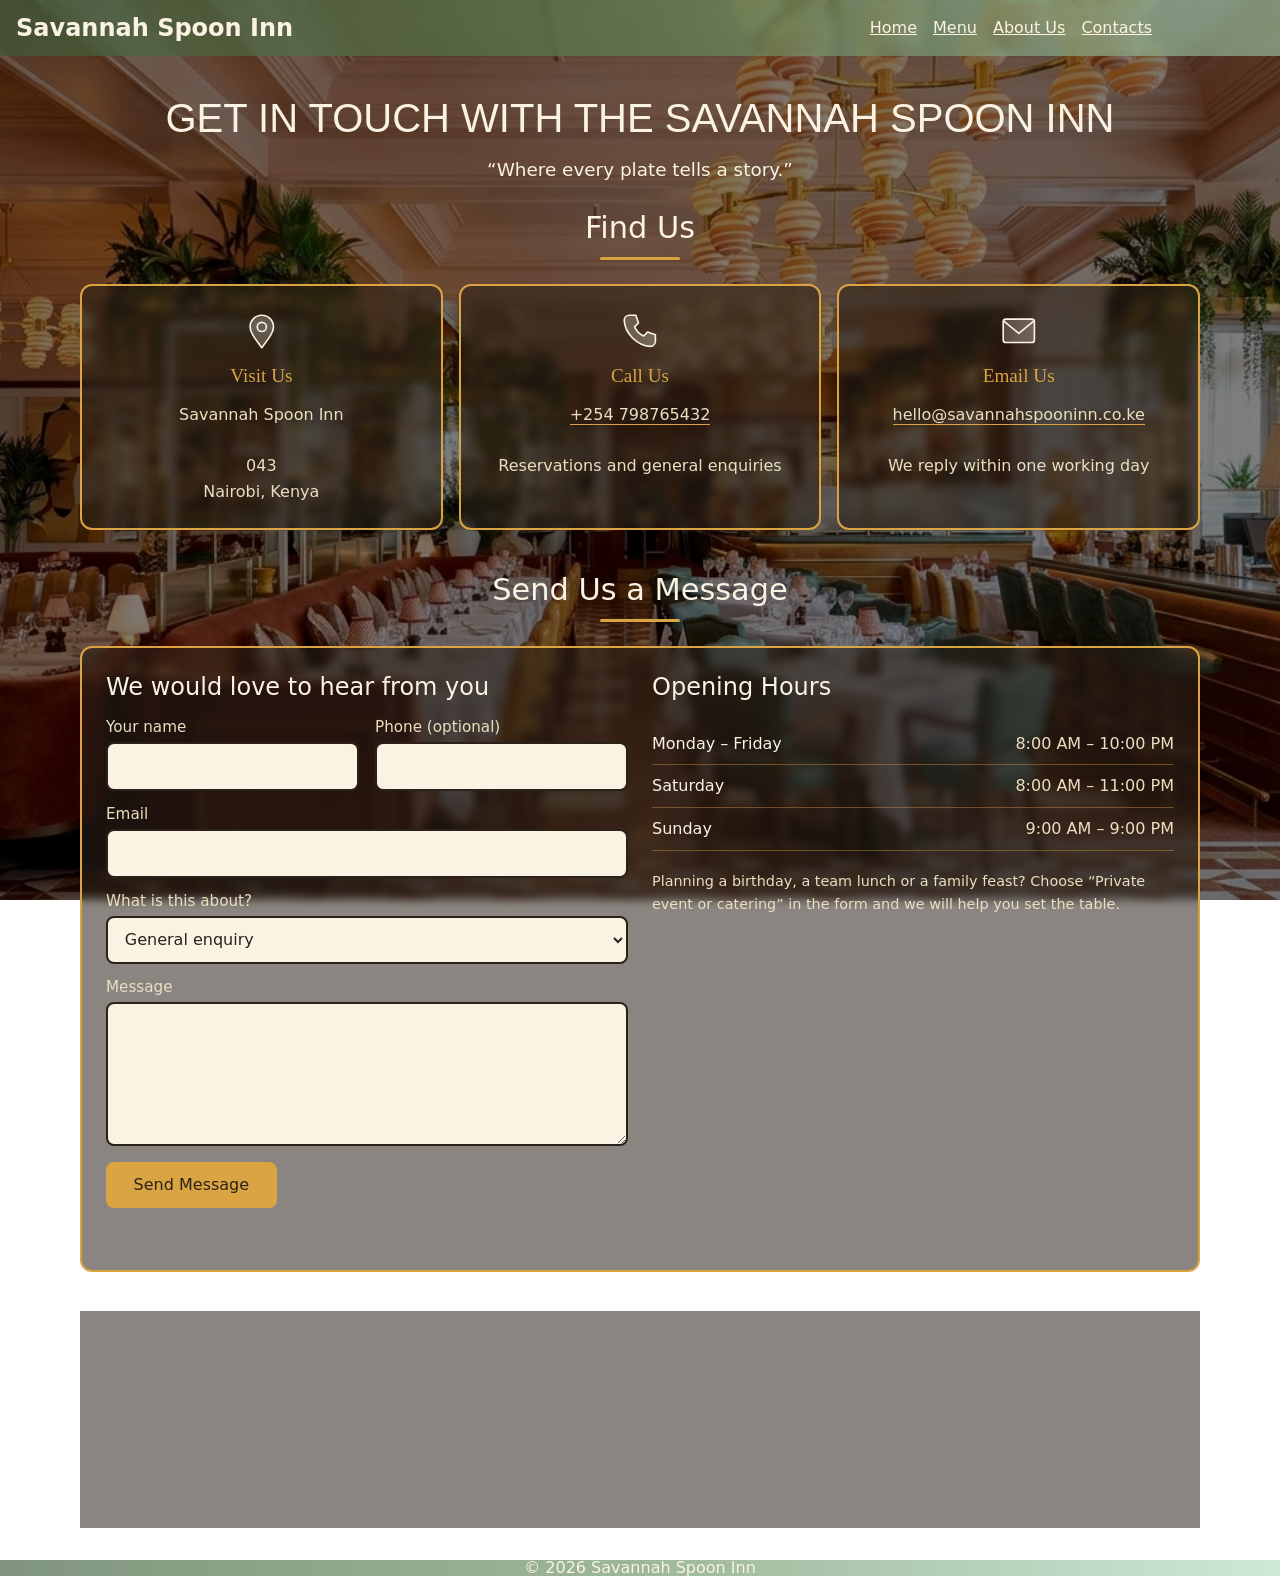
<file: contacts_page.html>
<!DOCTYPE html>
<html lang="en">

<head>
    <meta charset="UTF-8">
    <meta name="viewport" content="width=device-width, initial-scale=1.0">
    <link rel="icon" type="image/svg+xml" href="static/images/favicon.svg">
    <link rel="stylesheet" href="static/css/contacts_page.css">
    <title>Contacts | Savannah Spoon Inn</title>
</head>

<body>
    <header>
        <nav class="navigation-pane">
            <h1>Savannah Spoon Inn</h1>
            <ul>
                <li><a href="index.html">Home</a></li>
                <li><a href="index.html#menu">Menu</a></li>
                <li><a href="about_page.html">About Us</a></li>
                <li><a href="#">Contacts</a></li>
            </ul>
        </nav>
    </header>
    <main>
        <div class="welcome-message-box">
            <h2>
                GET IN TOUCH WITH THE SAVANNAH SPOON INN
            </h2>
            <p>
                “Where every plate tells a story.”
            </p>
        </div>

        <div class="contact">
            <!-- =================Contact details==================== -->
            <section>
                <h3 class="section-title">Find Us</h3>
                <hr class="section-rule">
                <div class="info-cards">
                    <div class="panel info-card">
                        <svg xmlns="http://www.w3.org/2000/svg" viewBox="0 0 64 64" fill="none" stroke="#FAF3E3"
                            stroke-width="2.5" stroke-linecap="round" stroke-linejoin="round" aria-hidden="true">
                            <path d="M32 58 C20 42 14 34 14 26 C14 16 22 8 32 8 C42 8 50 16 50 26 C50 34 44 42 32 58 Z"
                                fill="#FAF3E3" fill-opacity="0.25" />
                            <circle cx="32" cy="26" r="7" />
                        </svg>
                        <h4>Visit Us</h4>
                        <p>Savannah Spoon Inn<br><br>043<br>Nairobi, Kenya</p>
                    </div>
                    <div class="panel info-card">
                        <svg xmlns="http://www.w3.org/2000/svg" viewBox="0 0 64 64" fill="none" stroke="#FAF3E3"
                            stroke-width="2.5" stroke-linecap="round" stroke-linejoin="round" aria-hidden="true">
                            <path
                                d="M16 8 H26 L30 20 L24 26 C27 33 31 37 38 40 L44 34 L56 38 V48 C56 52 53 56 48 56 C28 55 9 36 8 16 C8 11 12 8 16 8 Z"
                                fill="#FAF3E3" fill-opacity="0.25" />
                        </svg>
                        <h4>Call Us</h4>
                        <p><a href="tel:++254798765432">+254 798765432</a><br><br>Reservations and general enquiries</p>
                    </div>
                    <div class="panel info-card">
                        <svg xmlns="http://www.w3.org/2000/svg" viewBox="0 0 64 64" fill="none" stroke="#FAF3E3"
                            stroke-width="2.5" stroke-linecap="round" stroke-linejoin="round" aria-hidden="true">
                            <rect x="8" y="14" width="48" height="36" rx="4" fill="#FAF3E3" fill-opacity="0.25" />
                            <path d="M10 18 L32 36 L54 18" />
                        </svg>
                        <h4>Email Us</h4>
                        <p><a href="mailto:hello@savannahspooninn.co.ke">hello@savannahspooninn.co.ke</a><br><br>We
                            reply within one working day</p>
                    </div>
                </div>
            </section>

            <!-- =================Form and hours==================== -->
            <section>
                <h3 class="section-title">Send Us a Message</h3>
                <hr class="section-rule">
                <div class="panel form-area">
                    <div>
                        <h3>We would love to hear from you</h3>
                        <form id="contact-form" novalidate>
                            <div class="field-row">
                                <div class="field">
                                    <label for="name">Your name</label>
                                    <input type="text" id="name" name="name" autocomplete="name" required>
                                </div>
                                <div class="field">
                                    <label for="phone">Phone (optional)</label>
                                    <input type="tel" id="phone" name="phone" autocomplete="tel">
                                </div>
                            </div>
                            <div class="field">
                                <label for="email">Email</label>
                                <input type="email" id="email" name="email" autocomplete="email" required>
                            </div>
                            <div class="field">
                                <label for="topic">What is this about?</label>
                                <select id="topic" name="topic">
                                    <option>General enquiry</option>
                                    <option>Table reservation</option>
                                    <option>Private event or catering</option>
                                    <option>Feedback</option>
                                </select>
                            </div>
                            <div class="field">
                                <label for="message">Message</label>
                                <textarea id="message" name="message" required></textarea>
                            </div>
                            <button class="btn" type="submit">Send Message</button>
                            <p class="form-status" id="form-status" role="status" aria-live="polite"></p>

                        </form>
                    </div>

                    <div class="hours">
                        <h3>Opening Hours</h3>
                        <ul>
                            <li><span>Monday – Friday</span><span>8:00 AM – 10:00 PM</span></li>
                            <li><span>Saturday</span><span>8:00 AM – 11:00 PM</span></li>
                            <li><span>Sunday</span><span>9:00 AM – 9:00 PM</span></li>
                        </ul>
                        <p class="hours-note">
                            Planning a birthday, a team lunch or a family feast? Choose “Private event or catering” in
                            the form and we will help you set the table.
                        </p>
                    </div>
                </div>
            </section>

            <!-- =================Call to action==================== -->
            <section>
                <div class="panel cta">
                    <h3>Hungry Already?</h3>
                    <p>
                        Take a look at what is cooking, then come and sit at our table.
                    </p>
                    <a class="btn" href="index.html#menu">View the Menu</a>
                </div>
            </section>
        </div>
    </main>
    <footer>
        <p style="background:  linear-gradient(90deg, #3f5e3aa8, #5f895a9c, #a7d8b88f);
            width: 100dvw; text-align: center;">
            &copy; 2026 Savannah Spoon Inn
        </p>
    </footer>
</body>

</html>
</file>
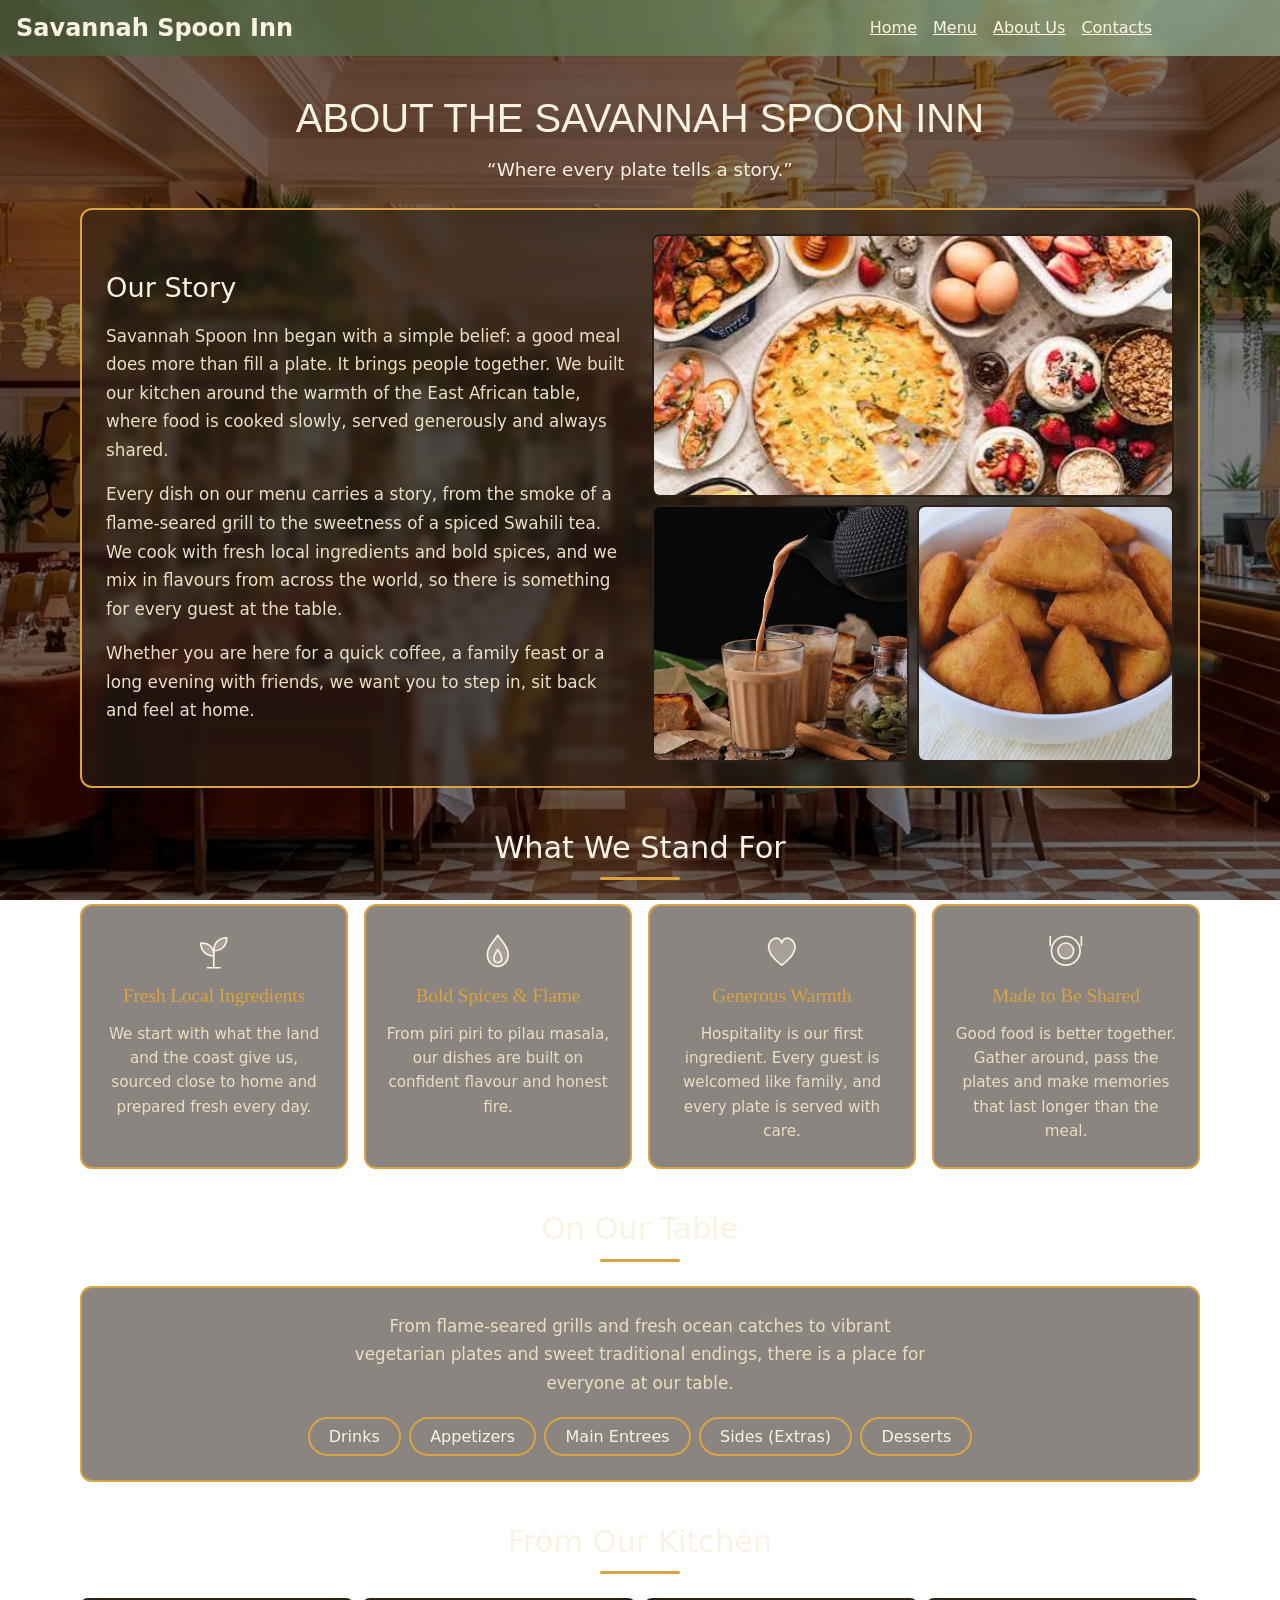
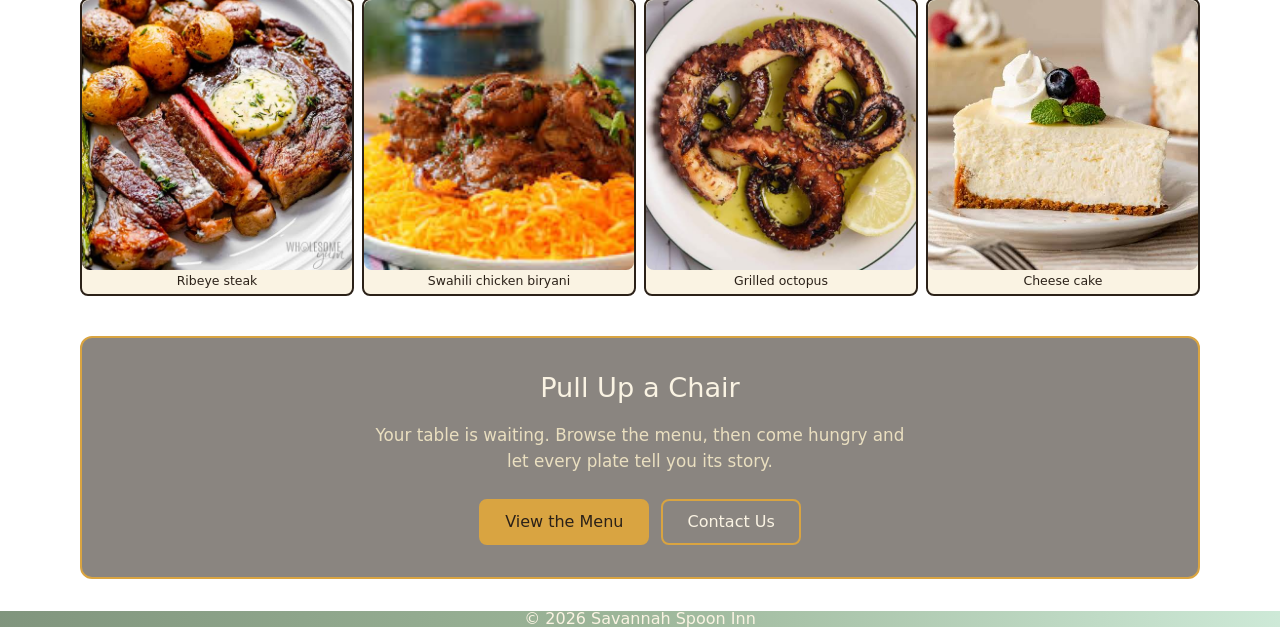
<file: templates/about_page.html>
<!DOCTYPE html>
<html lang="en">

<head>
    <meta charset="UTF-8">
    <meta name="viewport" content="width=device-width, initial-scale=1.0">
    <link rel="icon" type="image/svg+xml" href="/static/images/favicon.svg">
    <link rel="stylesheet" href="/static/css/about_page.css">
    <title>About Us | Savannah Spoon Inn</title>
</head>

<body>
    <header>
        <nav class="navigation-pane">
            <h1>Savannah Spoon Inn</h1>
            <ul>
                <li><a href="index.html">Home</a></li>
                <li><a href="index.html#menu">Menu</a></li>
                <li><a href="#">About Us</a></li>
                <li><a href="contacts_page.html">Contacts</a></li>
            </ul>
        </nav>
    </header>
    <main>
        <div class="welcome-message-box">
            <h2>
                ABOUT THE SAVANNAH SPOON INN
            </h2>
            <p>
                “Where every plate tells a story.”
            </p>
        </div>

        <div class="about">
            <!-- =================Our story==================== -->
            <section>
                <div class="panel story">
                    <div class="story-text">
                        <h3>Our Story</h3>
                        <p>
                            Savannah Spoon Inn began with a simple belief: a good meal does more than fill a plate. It
                            brings people together. We built our kitchen around the warmth of the East African table,
                            where food is cooked slowly, served generously and always shared.
                        </p>
                        <p>
                            Every dish on our menu carries a story, from the smoke of a flame-seared grill to the
                            sweetness of a spiced Swahili tea. We cook with fresh local ingredients and bold spices, and
                            we mix in flavours from across the world, so there is something for every guest at the
                            table.
                        </p>
                        <p>
                            Whether you are here for a quick coffee, a family feast or a long evening with friends, we
                            want you to step in, sit back and feel at home.
                        </p>
                    </div>
                    <div class="story-images">
                        <figure>
                            <img src="/static/images/img1.jpg" loading="lazy" alt="Flame-grilled beef from our kitchen">
                        </figure>
                        <figure>
                            <img src="/static/images/swahili_spiced_tea.jpg" loading="lazy" alt="Swahili spiced tea">
                        </figure>
                        <figure>
                            <img src="/static/images/mahamri.jpg" loading="lazy" alt="Freshly made mahamri">
                        </figure>
                    </div>
                </div>
            </section>

            <!-- =================What we stand for==================== -->
            <section>
                <h3 class="section-title">What We Stand For</h3>
                <hr class="section-rule">
                <div class="values">
                    <div class="panel value-card">
                        <svg xmlns="http://www.w3.org/2000/svg" viewBox="0 0 64 64" fill="none" stroke="#FAF3E3"
                            stroke-width="2.5" stroke-linecap="round" stroke-linejoin="round" aria-hidden="true">
                            <path d="M32 58 V30" />
                            <path d="M32 40 C20 40 12 32 12 20 C24 20 32 26 32 40 Z" fill="#FAF3E3"
                                fill-opacity="0.25" />
                            <path d="M32 32 C32 20 40 12 52 12 C52 24 44 32 32 32 Z" fill="#FAF3E3"
                                fill-opacity="0.25" />
                            <path d="M22 58 H42" />
                        </svg>
                        <h4>Fresh Local Ingredients</h4>
                        <p>We start with what the land and the coast give us, sourced close to home and prepared fresh
                            every day.</p>
                    </div>
                    <div class="panel value-card">
                        <svg xmlns="http://www.w3.org/2000/svg" viewBox="0 0 64 64" fill="none" stroke="#FAF3E3"
                            stroke-width="2.5" stroke-linecap="round" stroke-linejoin="round" aria-hidden="true">
                            <path d="M32 8 C40 20 48 26 48 38 C48 48 41 56 32 56 C23 56 16 48 16 38 C16 26 24 20 32 8 Z"
                                fill="#FAF3E3" fill-opacity="0.25" />
                            <path
                                d="M32 30 C36 36 38 40 38 44 C38 48 35 50 32 50 C29 50 26 48 26 44 C26 40 28 36 32 30 Z" />
                        </svg>
                        <h4>Bold Spices &amp; Flame</h4>
                        <p>From piri piri to pilau masala, our dishes are built on confident flavour and honest fire.
                        </p>
                    </div>
                    <div class="panel value-card">
                        <svg xmlns="http://www.w3.org/2000/svg" viewBox="0 0 64 64" fill="none" stroke="#FAF3E3"
                            stroke-width="2.5" stroke-linecap="round" stroke-linejoin="round" aria-hidden="true">
                            <path
                                d="M32 54 C10 38 8 24 16 16 C22 10 30 12 32 20 C34 12 42 10 48 16 C56 24 54 38 32 54 Z"
                                fill="#FAF3E3" fill-opacity="0.25" />
                        </svg>
                        <h4>Generous Warmth</h4>
                        <p>Hospitality is our first ingredient. Every guest is welcomed like family, and every plate is
                            served with care.</p>
                    </div>
                    <div class="panel value-card">
                        <svg xmlns="http://www.w3.org/2000/svg" viewBox="0 0 64 64" fill="none" stroke="#FAF3E3"
                            stroke-width="2.5" stroke-linecap="round" stroke-linejoin="round" aria-hidden="true">
                            <circle cx="32" cy="32" r="22" />
                            <circle cx="32" cy="32" r="12" fill="#FAF3E3" fill-opacity="0.25" />
                            <path d="M8 10 V24" />
                            <path d="M56 10 V24" />
                        </svg>
                        <h4>Made to Be Shared</h4>
                        <p>Good food is better together. Gather around, pass the plates and make memories that last
                            longer than the meal.</p>
                    </div>
                </div>
            </section>

            <!-- =================On our table==================== -->
            <section>
                <h3 class="section-title">On Our Table</h3>
                <hr class="section-rule">
                <div class="panel categories">
                    <p>
                        From flame-seared grills and fresh ocean catches to vibrant vegetarian plates and sweet
                        traditional endings, there is a place for everyone at our table.
                    </p>
                    <div style="display: flex; flex-wrap: wrap; gap: 0.5rem">
                        <a href="index.html#drinks">Drinks</a>
                        <a href="index.html#appetizers">Appetizers</a>
                        <a href="index.html#main-entrees">Main Entrees</a>
                        <a href="index.html#sides">Sides (Extras)</a>
                        <a href="index.html#desserts">Desserts</a>
                    </div>
                </div>
            </section>

            <!-- =================From our kitchen==================== -->
            <section>
                <h3 class="section-title">From Our Kitchen</h3>
                <hr class="section-rule">
                <div class="gallery">
                    <figure>
                        <img src="/static/images/ribeye_steak.jpg" loading="lazy" alt="Ribeye steak">
                        <figcaption>Ribeye steak</figcaption>
                    </figure>
                    <figure>
                        <img src="/static/images/swahili_chicken_biryani.jpg" loading="lazy" alt="Swahili chicken biryani">
                        <figcaption>Swahili chicken biryani</figcaption>
                    </figure>
                    <figure>
                        <img src="/static/images/grilled_octopus.jpg" loading="lazy" alt="Grilled octopus">
                        <figcaption>Grilled octopus</figcaption>
                    </figure>
                    <figure>
                        <img src="/static/images/cheese_cake.jpg" loading="lazy" alt="Cheese cake">
                        <figcaption>Cheese cake</figcaption>
                    </figure>
                </div>
            </section>

            <!-- =================Call to actio -cta==================== -->
            <section>
                <div class="panel cta">
                    <h3>Pull Up a Chair</h3>
                    <p>
                        Your table is waiting. Browse the menu, then come hungry and let every plate tell you its story.
                    </p>
                    <div class="cta-buttons">
                        <a class="btn btn-primary" href="index.html#menu">View the Menu</a>
                        <a class="btn btn-secondary" href="contacts_page.html">Contact Us</a>
                    </div>
                </div>
            </section>
        </div>
    </main>
    <footer>
        <p style="background:  linear-gradient(90deg, #3f5e3aa8, #5f895a9c, #a7d8b88f);
            width: 100dvw; text-align: center;">
            &copy; 2026 Savannah Spoon Inn
        </p>
    </footer>
</body>

</html>
</file>
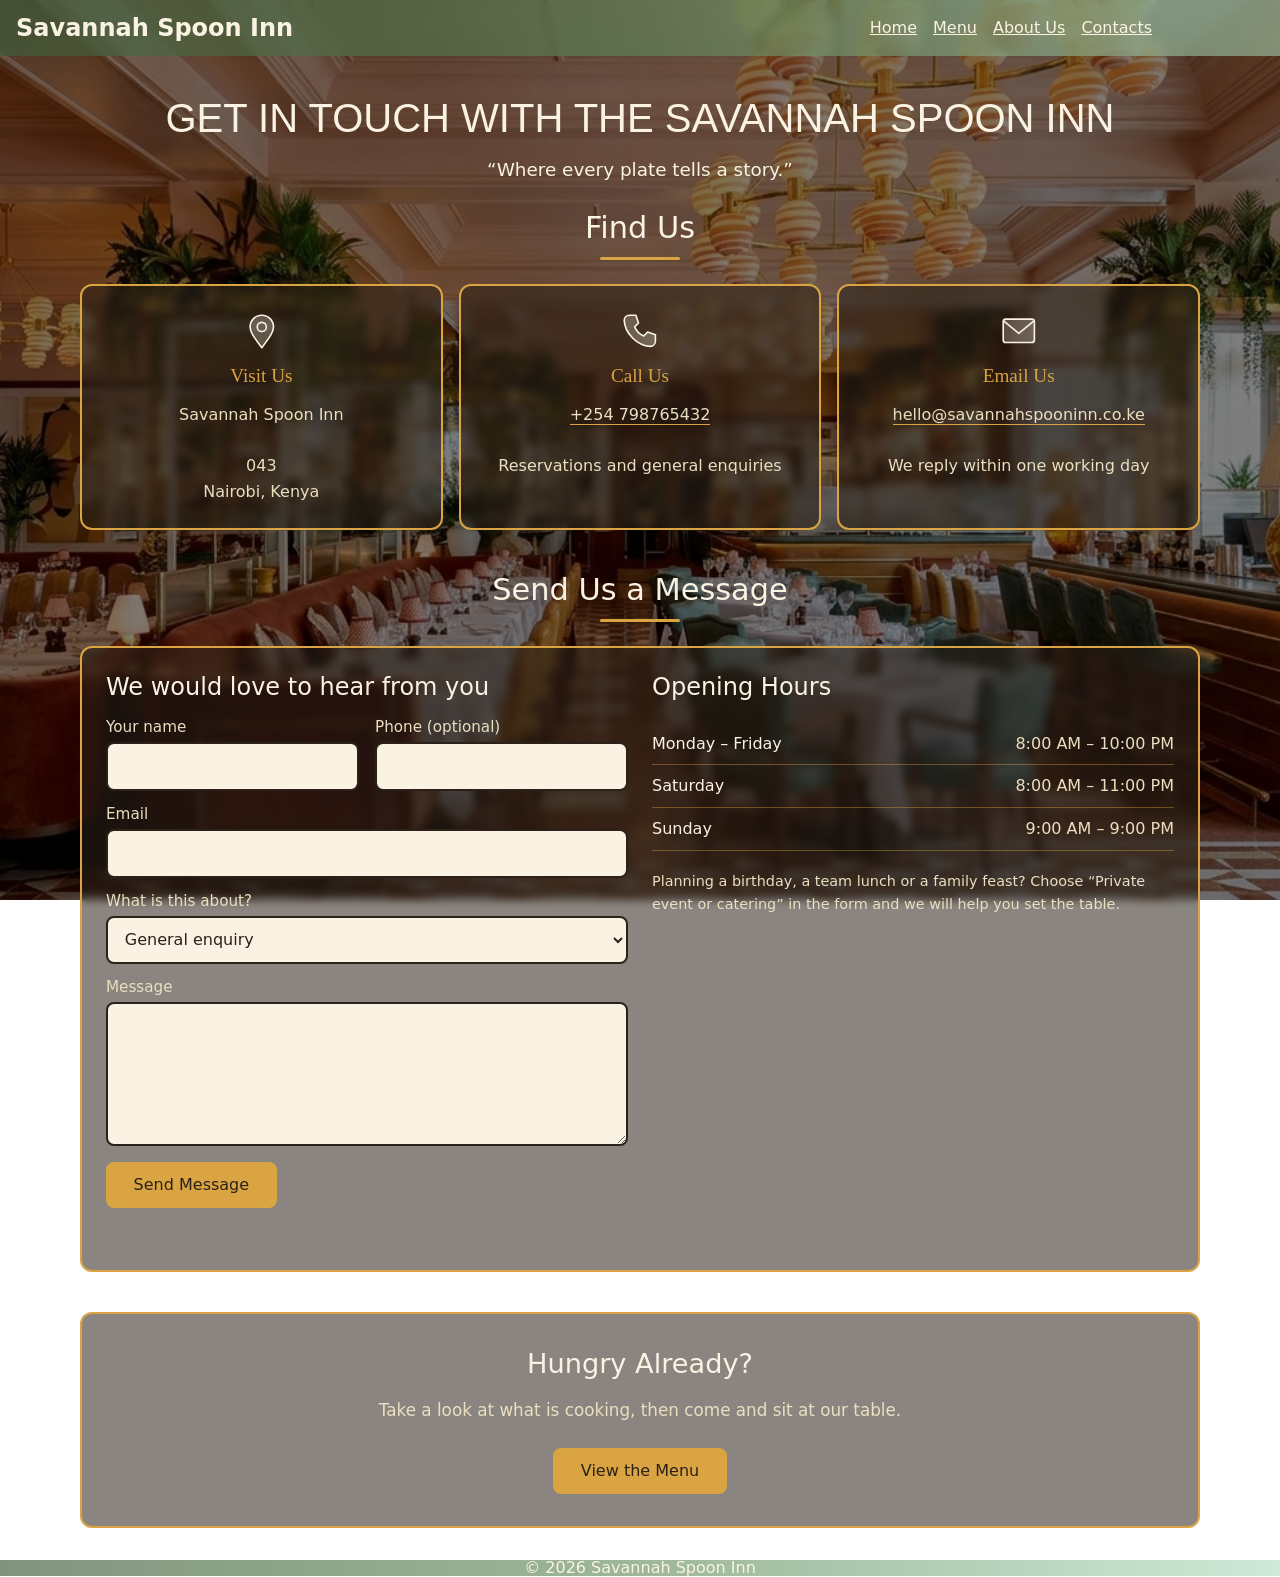
<file: templates/contacts_page.html>
<!DOCTYPE html>
<html lang="en">

<head>
    <meta charset="UTF-8">
    <meta name="viewport" content="width=device-width, initial-scale=1.0">
    <link rel="icon" type="image/svg+xml" href="/static/images/favicon.svg">
    <link rel="stylesheet" href="/static/css/contacts_page.css">
    <title>Contacts | Savannah Spoon Inn</title>
</head>

<body>
    <header>
        <nav class="navigation-pane">
            <h1>Savannah Spoon Inn</h1>
            <ul>
                <li><a href="index.html">Home</a></li>
                <li><a href="index.html#menu">Menu</a></li>
                <li><a href="about_page.html">About Us</a></li>
                <li><a href="#">Contacts</a></li>
            </ul>
        </nav>
    </header>
    <main>
        <div class="welcome-message-box">
            <h2>
                GET IN TOUCH WITH THE SAVANNAH SPOON INN
            </h2>
            <p>
                “Where every plate tells a story.”
            </p>
        </div>

        <div class="contact">
            <!-- =================Contact details==================== -->
            <section>
                <h3 class="section-title">Find Us</h3>
                <hr class="section-rule">
                <div class="info-cards">
                    <div class="panel info-card">
                        <svg xmlns="http://www.w3.org/2000/svg" viewBox="0 0 64 64" fill="none" stroke="#FAF3E3"
                            stroke-width="2.5" stroke-linecap="round" stroke-linejoin="round" aria-hidden="true">
                            <path d="M32 58 C20 42 14 34 14 26 C14 16 22 8 32 8 C42 8 50 16 50 26 C50 34 44 42 32 58 Z"
                                fill="#FAF3E3" fill-opacity="0.25" />
                            <circle cx="32" cy="26" r="7" />
                        </svg>
                        <h4>Visit Us</h4>
                        <p>Savannah Spoon Inn<br><br>043<br>Nairobi, Kenya</p>
                    </div>
                    <div class="panel info-card">
                        <svg xmlns="http://www.w3.org/2000/svg" viewBox="0 0 64 64" fill="none" stroke="#FAF3E3"
                            stroke-width="2.5" stroke-linecap="round" stroke-linejoin="round" aria-hidden="true">
                            <path
                                d="M16 8 H26 L30 20 L24 26 C27 33 31 37 38 40 L44 34 L56 38 V48 C56 52 53 56 48 56 C28 55 9 36 8 16 C8 11 12 8 16 8 Z"
                                fill="#FAF3E3" fill-opacity="0.25" />
                        </svg>
                        <h4>Call Us</h4>
                        <p><a href="tel:++254798765432">+254 798765432</a><br><br>Reservations and general enquiries</p>
                    </div>
                    <div class="panel info-card">
                        <svg xmlns="http://www.w3.org/2000/svg" viewBox="0 0 64 64" fill="none" stroke="#FAF3E3"
                            stroke-width="2.5" stroke-linecap="round" stroke-linejoin="round" aria-hidden="true">
                            <rect x="8" y="14" width="48" height="36" rx="4" fill="#FAF3E3" fill-opacity="0.25" />
                            <path d="M10 18 L32 36 L54 18" />
                        </svg>
                        <h4>Email Us</h4>
                        <p><a href="mailto:hello@savannahspooninn.co.ke">hello@savannahspooninn.co.ke</a><br><br>We
                            reply within one working day</p>
                    </div>
                </div>
            </section>

            <!-- =================Form and hours==================== -->
            <section>
                <h3 class="section-title">Send Us a Message</h3>
                <hr class="section-rule">
                <div class="panel form-area">
                    <div>
                        <h3>We would love to hear from you</h3>
                        <form id="contact-form" novalidate>
                            <div class="field-row">
                                <div class="field">
                                    <label for="name">Your name</label>
                                    <input type="text" id="name" name="name" autocomplete="name" required>
                                </div>
                                <div class="field">
                                    <label for="phone">Phone (optional)</label>
                                    <input type="tel" id="phone" name="phone" autocomplete="tel">
                                </div>
                            </div>
                            <div class="field">
                                <label for="email">Email</label>
                                <input type="email" id="email" name="email" autocomplete="email" required>
                            </div>
                            <div class="field">
                                <label for="topic">What is this about?</label>
                                <select id="topic" name="topic">
                                    <option>General enquiry</option>
                                    <option>Table reservation</option>
                                    <option>Private event or catering</option>
                                    <option>Feedback</option>
                                </select>
                            </div>
                            <div class="field">
                                <label for="message">Message</label>
                                <textarea id="message" name="message" required></textarea>
                            </div>
                            <button class="btn" type="submit">Send Message</button>
                            <p class="form-status" id="form-status" role="status" aria-live="polite"></p>

                        </form>
                    </div>

                    <div class="hours">
                        <h3>Opening Hours</h3>
                        <ul>
                            <li><span>Monday – Friday</span><span>8:00 AM – 10:00 PM</span></li>
                            <li><span>Saturday</span><span>8:00 AM – 11:00 PM</span></li>
                            <li><span>Sunday</span><span>9:00 AM – 9:00 PM</span></li>
                        </ul>
                        <p class="hours-note">
                            Planning a birthday, a team lunch or a family feast? Choose “Private event or catering” in
                            the form and we will help you set the table.
                        </p>
                    </div>
                </div>
            </section>

            <!-- =================Call to action==================== -->
            <section>
                <div class="panel cta">
                    <h3>Hungry Already?</h3>
                    <p>
                        Take a look at what is cooking, then come and sit at our table.
                    </p>
                    <a class="btn" href="index.html#menu">View the Menu</a>
                </div>
            </section>
        </div>
    </main>
    <footer>
        <p style="background:  linear-gradient(90deg, #3f5e3aa8, #5f895a9c, #a7d8b88f);
            width: 100dvw; text-align: center;">
            &copy; 2026 Savannah Spoon Inn
        </p>
    </footer>
</body>

</html>
</file>
<file: static/css/landing_page.css>
html {
            font-size: 16px;
            font-family:
                system-ui,
                -apple-system,
                BlinkMacSystemFont,
                "Segoe UI",
                Roboto,
                Oxygen,
                Ubuntu,
                Cantarell,
                "Open Sans",
                "Helvetica Neue",
                sans-serif;
            scroll-behavior: smooth;
        }

        @media (max-width: 700px) {
            html {
                font-size: 15px;
            }
        }

        * {
            margin: 0;
            padding: 0;
            box-sizing: border-box;
            line-height: 1;
        }

        body {
            background-image:
                linear-gradient(rgba(0, 0, 0, 0.5), rgba(0, 0, 0, 0.5)),
                url("/static/images/bg4_refined.jpg");
            background-attachment: fixed;
            background-repeat: no-repeat;
            background-size: cover;
            background-position: center;
            min-height: 100vh;
            width: 100vw;
            color: #faf3e3;
            display: flex;
            flex-direction: column;
            align-items: center;
            overflow-x: hidden;
        }

        header {
            width: 100%;
            position: sticky;
            top: 0;
            z-index: 1000;
            /* Ensures the navigation bar stays on top of content */
        }

        .navigation-pane {
            display: flex;
            width: 100%;
            align-items: center;
            justify-content: space-between;
            padding: 1rem;
            padding-right: 10%;
            background: linear-gradient(90deg, #3f5e3aa8, #5f895a9c, #a7d8b88f);
            backdrop-filter: blur(5px);
            /*nice glassmorphism effect when content scrolls under */
        }

        .navigation-pane ul {
            list-style-type: none;
            display: flex;
            align-items: center;
            justify-content: space-between;
            gap: 1rem;
        }

        .navigation-pane ul a {
            color: #faf3e3;
        }

        main {
            display: flex;
            flex-direction: column;
            align-items: center;
            width: 100%;
            position: relative;
            /* Removed custom height and overflow rules to let content flow naturally */
        }

        .welcome-message-box {
            width: 100%;
            text-align: center;
            padding: 1rem;
            font-weight: 100;
        }

        .welcome-message-box h2 {
            font-size: 2.5rem;
            font-weight: 100;
            margin-bottom: 1rem;
            line-height: 1;
            font-family:
                -apple-system, BlinkMacSystemFont, "Segoe UI", Roboto, Helvetica, Arial,
                sans-serif;
        }

        .menu {
            display: flex;
            flex-direction: column;
            align-items: center;
            justify-content: center;
            width: 90%;
            gap: 0.5rem;
            margin-bottom: 2rem;
        }

        .menu section {
            display: flex;
            flex-direction: column;
            align-items: center;
            width: 100%;
        }

        .menu section h3 {
            font-size: 1.7rem;
            line-height: 1.3;
        }

        .menu section div {
            display: grid;
            grid-template-columns: repeat(auto-fit, minmax(10rem, 1fr));
            gap: 0.5rem;
            width: 100%;
            margin-top: 0.875rem;
            padding: 0 1rem;
            margin-bottom: 1rem;
        }

        .menu section figure {
            border: 2px solid #2b2118;
            border-radius: 0.5rem;
            background-color: #faf3e3;
            display: flex;
            flex-direction: column;
            align-items: center;
            justify-content: center;
            gap: 0.3rem;
            padding-bottom: 0.3rem;
            transition: transform 0.2s ease, box-shadow 0.2s ease;
            cursor: pointer;
        }

        .menu section figure:hover {
            transform: translateY(-2px);
            box-shadow: -2px 4px 10px 1px #faf3e366;
        }

        .menu section figure img {
            width: 100%;
            aspect-ratio: 1;
            height: auto;
            object-fit: cover;
            border-radius: 0.5rem;
            cursor: pointer;
        }

        .menu section figure figcaption {
            font-size: 0.78rem;
            color: #2b2118;
        }

        .menu details {
            display: flex;
            flex-direction: column;
            align-items: center;
            cursor: pointer;
            border: 2px solid #D9A441;
            border-radius: 0.5rem;
            padding: 0.3rem;

        }

        .menu details a {
            color: #EADFC0;
        }

        .menu details a:visited {
            color: #D9A441;
        }


        /* .menu section section {
                        display: flex;
                        flex-direction: column;
                        align-items: center;
                    }

                    .menu section section div {
                        display: grid;
                        grid-template-columns: repeat(auto-fit, minmax(10rem, 1fr)); 
                        gap: 0.5rem;
                        width: 100%;
                        margin-top: 0.875rem;
                        padding: 0 1rem;
                        margin-bottom: 1rem;
                    }

                    .menu section section figure {
                        border: 2px solid #2B2118;
                        border-radius: 0.5rem;
                        background-color: #FAF3E3;
                        display: flex;
                        flex-direction: column;
                        align-items: center;
                        justify-content: center;
                        gap: 0.3rem;
                        padding-bottom: 0.3rem;
                    }

                    .menu section section figure img {
                        width: 100%;
                        aspect-ratio: 1;
                        height: auto;
                        object-fit: cover;
                        border-radius: 0.5rem;
                    }

                    .menu section section figure figcaption {
                        font-size: 0.78rem;
                        color: #2B2118;
                    } */

        .intro-images {
            width: 100%;
            display: grid;
            grid-template-columns: repeat(auto-fit, minmax(10rem, 1fr));
            gap: 0.5rem;
            width: 50%;
            margin-top: 0.875rem;
            padding: 0 1rem;
            margin-bottom: 1rem;
            
        }

    

        @media (max-width: 768px) {
            .intro-images {
                width: 100%;
            }
        }

        .intro-images img {
            width: 100%;
            aspect-ratio: 1;
            height: auto;
            object-fit: cover;
            border-radius: 0.5rem;
            margin-bottom: 1rem;
            transition: transform 0.2s ease, box-shadow 0.2s ease;
            cursor: pointer;
        }
         .intro-images img:hover{
            transform: translateY(-2px);
            box-shadow: -2px 4px 10px 1px #faf3e366;
        }
</file>
<file: static/css/about_page.css>
html {
            font-size: 16px;
            font-family:
                system-ui,
                -apple-system,
                BlinkMacSystemFont,
                "Segoe UI",
                Roboto,
                Oxygen,
                Ubuntu,
                Cantarell,
                "Open Sans",
                "Helvetica Neue",
                sans-serif;
            scroll-behavior: smooth;
        }

        @media (max-width: 700px) {
            html {
                font-size: 15px;
            }
        }

        * {
            margin: 0;
            padding: 0;
            box-sizing: border-box;
            line-height: 1;
        }

        body {
            background-image:
                linear-gradient(rgba(0, 0, 0, 0.5), rgba(0, 0, 0, 0.5)),
                url("/static/images/bg4_refined.jpg");
            background-attachment: fixed;
            background-repeat: no-repeat;
            background-size: cover;
            background-position: center;
            min-height: 100vh;
            width: 100vw;
            color: #faf3e3;
            display: flex;
            flex-direction: column;
            align-items: center;
            overflow-x: hidden;
        }

        header {
            width: 100%;
            position: sticky;
            top: 0;
            z-index: 1000;
  
        }
         figure {
            transition: transform 0.2s ease, box-shadow 0.2s ease;
        }

        figure:hover {
            transform: translateY(-2px);
            box-shadow: -2px 4px 10px 1px #faf3e33f;
        }

        .navigation-pane {
            display: flex;
            width: 100%;
            align-items: center;
            justify-content: space-between;
            padding: 1rem;
            padding-right: 10%;
            background: linear-gradient(90deg, #3f5e3aa8, #5f895a9c, #a7d8b88f);
            backdrop-filter: blur(5px);
        }

        .navigation-pane ul {
            list-style-type: none;
            display: flex;
            align-items: center;
            justify-content: space-between;
            gap: 1rem;
        }

        .navigation-pane ul a {
            color: #faf3e3;
        }

        main {
            display: flex;
            flex-direction: column;
            align-items: center;
            width: 100%;
            position: relative;
            padding-bottom: 2rem;
        }

        /* ---------- Page hero ---------- */
        .welcome-message-box {
            width: 100%;
            text-align: center;
            padding: 2.5rem 1rem 1.5rem;
            font-weight: 100;
        }

        .welcome-message-box h2 {
            font-size: 2.5rem;
            font-weight: 100;
            margin-bottom: 1rem;
            line-height: 1.1;
            font-family:
                -apple-system, BlinkMacSystemFont, "Segoe UI", Roboto, Helvetica, Arial,
                sans-serif;
        }

        .welcome-message-box p {
            font-size: 1.15rem;
            line-height: 1.5;
        }

        /* ---------- Shared layout ---------- */
        .about {
            width: 90%;
            max-width: 70rem;
            display: flex;
            flex-direction: column;
            align-items: center;
            gap: 2.5rem;
        }

        .about section {
            width: 100%;
        }

        .section-title {
            text-align: center;
            font-size: 1.9rem;
            font-weight: 500;
            line-height: 1.3;
            margin-bottom: 0.4rem;
        }

        .section-rule {
            width: 5rem;
            height: 3px;
            border: none;
            border-radius: 2px;
            background: #d9a441;
            margin: 0.6rem auto 1.5rem;
        }

        .panel {
            background: rgba(43, 33, 24, 0.55);
            border: 2px solid #d9a441;
            border-radius: 0.75rem;
            backdrop-filter: blur(4px);
        }

        /* ---------- Our story ---------- */
        .story {
            display: grid;
            grid-template-columns: repeat(auto-fit, minmax(16rem, 1fr));
            gap: 1.5rem;
            align-items: center;
            padding: 1.5rem;
        }

        .story-text {
            display: flex;
            flex-direction: column;
            gap: 1rem;
        }

        .story-text h3 {
            font-size: 1.7rem;
            font-weight: 500;
            line-height: 1.3;
        }

        .story-text p {
            font-size: 1.05rem;
            line-height: 1.7;
            color: #eadfc0;
        }

        .story-images {
            display: grid;
            grid-template-columns: 1fr 1fr;
            gap: 0.5rem;
        }

        .story-images figure {
            border: 2px solid #2b2118;
            border-radius: 0.5rem;
            background-color: #faf3e3;
            overflow: hidden;
            
        }

        .story-images figure:first-child {
            grid-column: 1 / -1;
        }

        .story-images figure:first-child img {
            aspect-ratio: 2 / 1;
        }

        .story-images img {
            display: block;
            width: 100%;
            aspect-ratio: 1;
            height: auto;
            object-fit: cover;
            cursor: pointer;
        }

        /* ---------- Values ---------- */
        .values {
            display: grid;
            grid-template-columns: repeat(auto-fit, minmax(13rem, 1fr));
            gap: 1rem;
        }

        .value-card {
            display: flex;
            flex-direction: column;
            align-items: center;
            text-align: center;
            gap: 0.8rem;
            padding: 1.5rem 1.1rem;
        }

        .value-card svg {
            width: 2.6rem;
            height: 2.6rem;
        }

        .value-card h4 {
            font-size: 1.2rem;
            font-weight: 500;
            line-height: 1.3;
            font-family: Garamond, Georgia, serif;
            color: #d9a441;
        }

        .value-card p {
            font-size: 0.95rem;
            line-height: 1.6;
            color: #eadfc0;
        }

        /* ---------- Table categories ---------- */
        .categories {
            display: flex;
            flex-wrap: wrap;
            justify-content: center;
            gap: 0.75rem;
            padding: 1.5rem 1rem;
        }

        .categories p {
            width: 100%;
            text-align: center;
            font-size: 1.05rem;
            line-height: 1.7;
            max-width: 55ch;
            margin: 0 auto 0.5rem;
            color: #eadfc0;
        }

        .categories a {
            color: #faf3e3;
            text-decoration: none;
            border: 2px solid #d9a441;
            border-radius: 2rem;
            padding: 0.6rem 1.2rem;
            font-size: 1rem;
            transition: background-color 0.2s ease, color 0.2s ease;
        }

        .categories a:hover,
        .categories a:focus-visible {
            background-color: #d9a441;
            color: #2b2118;
        }

        /* ---------- Gallery ---------- */
        .gallery {
            display: grid;
            grid-template-columns: repeat(auto-fit, minmax(10rem, 1fr));
            gap: 0.5rem;
        }

        .gallery figure {
            border: 2px solid #2b2118;
            border-radius: 0.5rem;
            background-color: #faf3e3;
            display: flex;
            flex-direction: column;
            align-items: center;
            gap: 0.3rem;
            padding-bottom: 0.4rem;
            overflow: hidden;
        }

        .gallery img {
            width: 100%;
            aspect-ratio: 1;
            height: auto;
            object-fit: cover;
            border-radius: 0.5rem;
            cursor: pointer;
        }

        .gallery figcaption {
            font-size: 0.78rem;
            color: #2b2118;
        }

        /* ---------- Call to action ---------- */
        .cta {
            display: flex;
            flex-direction: column;
            align-items: center;
            text-align: center;
            gap: 1rem;
            padding: 2rem 1.25rem;
        }

        .cta h3 {
            font-size: 1.7rem;
            font-weight: 500;
            line-height: 1.3;
        }

        .cta p {
            font-size: 1.05rem;
            line-height: 1.6;
            max-width: 50ch;
            color: #eadfc0;
        }

        .cta-buttons {
            display: flex;
            flex-wrap: wrap;
            justify-content: center;
            gap: 0.75rem;
            margin-top: 0.5rem;
        }

        .btn {
            display: inline-block;
            text-decoration: none;
            font-size: 1rem;
            border-radius: 0.5rem;
            padding: 0.8rem 1.5rem;
            border: 2px solid #d9a441;
            transition: transform 0.15s ease;
        }

        .btn:hover {
            transform: translateY(-2px);
        }

        .btn-primary {
            background-color: #d9a441;
            color: #2b2118;
        }

        .btn-secondary {
            color: #faf3e3;
        }

        @media (max-width: 768px) {
            .welcome-message-box h2 {
                font-size: 2rem;
            }
        }
</file>
<file: static/css/contacts_page.css>
html {
            font-size: 16px;
            font-family:
                system-ui,
                -apple-system,
                BlinkMacSystemFont,
                "Segoe UI",
                Roboto,
                Oxygen,
                Ubuntu,
                Cantarell,
                "Open Sans",
                "Helvetica Neue",
                sans-serif;
            scroll-behavior: smooth;
        }

        @media (max-width: 700px) {
            html {
                font-size: 15px;
            }
        }

        * {
            margin: 0;
            padding: 0;
            box-sizing: border-box;
            line-height: 1;
        }

        body {
            background-image:
                linear-gradient(rgba(0, 0, 0, 0.5), rgba(0, 0, 0, 0.5)),
                url("/static/images/bg4_refined.jpg");
            background-attachment: fixed;
            background-repeat: no-repeat;
            background-size: cover;
            background-position: center;
            min-height: 100vh;
            width: 100vw;
            color: #faf3e3;
            display: flex;
            flex-direction: column;
            align-items: center;
            overflow-x: hidden;
        }

        header {
            width: 100%;
            position: sticky;
            top: 0;
            z-index: 1000;
            /* Ensures the navigation bar stays on top of content */
        }

        .navigation-pane {
            display: flex;
            width: 100%;
            align-items: center;
            justify-content: space-between;
            padding: 1rem;
            padding-right: 10%;
            background: linear-gradient(90deg, #3f5e3aa8, #5f895a9c, #a7d8b88f);
            backdrop-filter: blur(5px);
            /*nice glassmorphism effect when content scrolls under */
        }

        .navigation-pane ul {
            list-style-type: none;
            display: flex;
            align-items: center;
            justify-content: space-between;
            gap: 1rem;
        }

        .navigation-pane ul a {
            color: #faf3e3;
        }

        main {
            display: flex;
            flex-direction: column;
            align-items: center;
            width: 100%;
            position: relative;
            padding-bottom: 2rem;
        }

        /* ---------- Page hero ---------- */
        .welcome-message-box {
            width: 100%;
            text-align: center;
            padding: 2.5rem 1rem 1.5rem;
            font-weight: 100;
        }

        .welcome-message-box h2 {
            font-size: 2.5rem;
            font-weight: 100;
            margin-bottom: 1rem;
            line-height: 1.1;
            font-family:
                -apple-system, BlinkMacSystemFont, "Segoe UI", Roboto, Helvetica, Arial,
                sans-serif;
        }

        .welcome-message-box p {
            font-size: 1.15rem;
            line-height: 1.5;
        }

        /* ---------- Shared layout ---------- */
        .contact {
            width: 90%;
            max-width: 70rem;
            display: flex;
            flex-direction: column;
            align-items: center;
            gap: 2.5rem;
        }

        .contact section {
            width: 100%;
        }

        .section-title {
            text-align: center;
            font-size: 1.9rem;
            font-weight: 500;
            line-height: 1.3;
            margin-bottom: 0.4rem;
        }

        .section-rule {
            width: 5rem;
            height: 3px;
            border: none;
            border-radius: 2px;
            background: #d9a441;
            margin: 0.6rem auto 1.5rem;
        }

        .panel {
            background: rgba(43, 33, 24, 0.55);
            border: 2px solid #d9a441;
            border-radius: 0.75rem;
            backdrop-filter: blur(4px);
        }

        /* ---------- Info cards ---------- */
        .info-cards {
            display: grid;
            grid-template-columns: repeat(auto-fit, minmax(14rem, 1fr));
            gap: 1rem;
        }

        .info-card {
            display: flex;
            flex-direction: column;
            align-items: center;
            text-align: center;
            gap: 0.8rem;
            padding: 1.5rem 1.1rem;
        }

        .info-card svg {
            width: 2.6rem;
            height: 2.6rem;
        }

        .info-card h4 {
            font-size: 1.2rem;
            font-weight: 500;
            line-height: 1.3;
            font-family: Garamond, Georgia, serif;
            color: #d9a441;
        }

        .info-card p,
        .info-card a {
            font-size: 1rem;
            line-height: 1.6;
            color: #eadfc0;
            overflow-wrap: anywhere;
        }

        .info-card a {
            text-decoration: none;
            border-bottom: 1px solid #d9a441;
        }

        .info-card a:hover,
        .info-card a:focus-visible {
            color: #faf3e3;
        }

        /* ---------- Form + hours ---------- */
        .form-area {
            display: grid;
            grid-template-columns: repeat(auto-fit, minmax(17rem, 1fr));
            gap: 1.5rem;
            padding: 1.5rem;
            align-items: start;
        }

        .form-area h3 {
            font-size: 1.5rem;
            font-weight: 500;
            line-height: 1.3;
            margin-bottom: 1rem;
        }

        form {
            display: flex;
            flex-direction: column;
            gap: 1rem;
        }

        .field {
            display: flex;
            flex-direction: column;
            gap: 0.45rem;
        }

        .field-row {
            display: grid;
            grid-template-columns: repeat(auto-fit, minmax(12rem, 1fr));
            gap: 1rem;
        }

        label {
            font-size: 0.95rem;
            color: #eadfc0;
        }

        input,
        select,
        textarea {
            width: 100%;
            font: inherit;
            font-size: 1rem;
            line-height: 1.4;
            color: #2b2118;
            background-color: #faf3e3;
            border: 2px solid #2b2118;
            border-radius: 0.5rem;
            padding: 0.7rem 0.8rem;
        }

        textarea {
            min-height: 9rem;
            resize: vertical;
        }

        input:focus-visible,
        select:focus-visible,
        textarea:focus-visible {
            outline: 3px solid #d9a441;
            outline-offset: 1px;
        }

        .btn {
            align-self: flex-start;
            font: inherit;
            font-size: 1rem;
            cursor: pointer;
            border-radius: 0.5rem;
            padding: 0.8rem 1.6rem;
            border: 2px solid #d9a441;
            background-color: #d9a441;
            color: #2b2118;
            transition: transform 0.15s ease;
        }

        .btn:hover {
            transform: translateY(-2px);
        }

        .form-note {
            font-size: 0.85rem;
            line-height: 1.5;
            color: #eadfc0;
        }

        .form-status {
            font-size: 0.95rem;
            line-height: 1.5;
            color: #a7d8b8;
            min-height: 1.4rem;
        }

        .hours {
            display: flex;
            flex-direction: column;
            gap: 0.2rem;
        }

        .hours ul {
            list-style: none;
        }

        .hours li {
            display: flex;
            justify-content: space-between;
            gap: 1rem;
            padding: 0.8rem 0;
            font-size: 1rem;
            line-height: 1.4;
            border-bottom: 1px solid rgba(217, 164, 65, 0.4);
        }

        .hours li span:last-child {
            color: #eadfc0;
            text-align: right;
        }

        .hours-note {
            margin-top: 1rem;
            font-size: 0.9rem;
            line-height: 1.6;
            color: #eadfc0;
        }

        /* ---------- Call to action ---------- */
        .cta {
            display: flex;
            flex-direction: column;
            align-items: center;
            text-align: center;
            gap: 1rem;
            padding: 2rem 1.25rem;
        }

        .cta h3 {
            font-size: 1.7rem;
            font-weight: 500;
            line-height: 1.3;
        }

        .cta p {
            font-size: 1.05rem;
            line-height: 1.6;
            max-width: 50ch;
            color: #eadfc0;
        }

        .cta .btn {
            align-self: center;
            text-decoration: none;
            display: inline-block;
            margin-top: 0.5rem;
        }

        @media (max-width: 768px) {
            .welcome-message-box h2 {
                font-size: 2rem;
            }
        }
</file>
